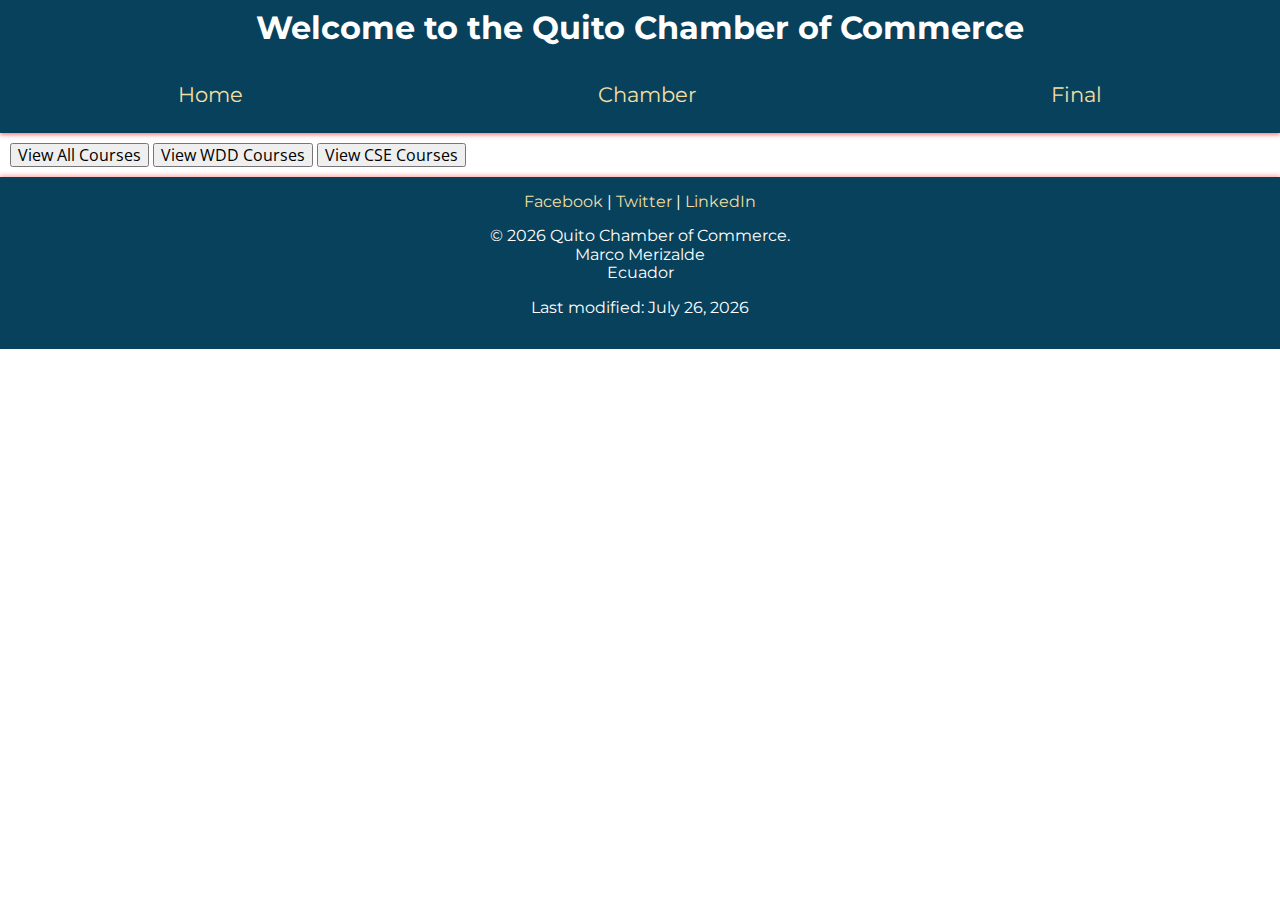
<file: index.html>
<!DOCTYPE html>
<html lang="en">
<head>
    <meta charset="UTF-8">
    <meta name="viewport" content="width=device-width, initial-scale=1.0">
    <title>Quito Chamber of Commerce</title>
    <meta name="description" content="A resource hub for businesses in Quito, providing information on local events, networking opportunities, and business directories.">
    <meta name="keywords" content="Quito, Chamber of Commerce, Business Directory, Local Events, Networking, Local Shopping">
    <meta name="author" content="Marco Merizalde">
    <link rel="stylesheet" href="styles/normalize.css">
    <link rel="stylesheet" href="styles/general.css">
    <link rel="stylesheet" href="styles/desktop.css" media="screen and (min-width: 768px)">
    <link rel="stylesheet" href="styles/tablet.css" media="screen and (min-width: 480px) and (max-width: 767px)">
    <link rel="stylesheet" href="styles/mobile.css" media="screen and (max-width: 479px)">
</head>
<body>
    <header>
        <div>
            <h1>Welcome to the Quito Chamber of Commerce</h1>
            <div class="hamburger-menu">
                <span>&#9776;</span>
            </div>
        </div>
        
        <nav>
            <ul>
                <li><a href="#">Home</a></li>
                <li><a href="chamber/directory.html">Chamber</a></li>
                <li><a href="#">Final</a></li>
                <!-- <li><a href="#events">Events</a></li>
                <li><a href="#directory">Business Directory</a></li>
                <li><a href="#networking">Networking</a></li> -->
            </ul>
        </nav>
    </header>

    <main>
        <div class="course-buttons">
            <button class="all-courses-button">View All Courses</button>
            <button class="wdd-courses-button">View WDD Courses</button>
            <button class="cse-courses-button">View CSE Courses</button>
        </div>

        <section id="all-courses">
            <div>
                <h2>All Courses</h2>
                <p>Total Courses: <span id="total-completed">${pTotal}</span></p>
            </div>
            <div class="cards"></div>
        </section>

        <section id="wdd-courses">
            <div>
                <h2>WDD Courses</h2>
                <p>Total Courses: <span id="wdd-completed">${wddTotal}</span></p>
            </div>
            <div class="cards"></div>
        </section>

        <section id="cse-courses">
            <div>
                <h2>CSE Courses</h2>
                <p>Total Courses: <span id="cse-completed">${cseTotal}</span></p>
            </div>
            <div class="cards"></div>
        </section>
    </main>

    <footer>
        <div class="social-media">
            <a href="https://www.facebook.com/marcomv85" target="_blank" rel="noopener">Facebook</a> |
            <a href="https://www.twitter.com/" target="_blank" rel="noopener">Twitter</a> |
            <a href="https://www.linkedin.com/in/marco-merizalde-verduga-83879b133/" target="_blank" rel="noopener">LinkedIn</a>
        </div>
        <div class="copy-right">
            <p>&copy; <span id="currentyear"></span> Quito Chamber of Commerce. <br> Marco Merizalde <br> Ecuador </p>
        </div>
        <p id="lastModified"></p>
    </footer>
    <script src="scripts/navigation.js"></script>
    <script src="scripts/course.js"></script>
    <script src="scripts/date.js"></script>

</body>
</html>
</file>
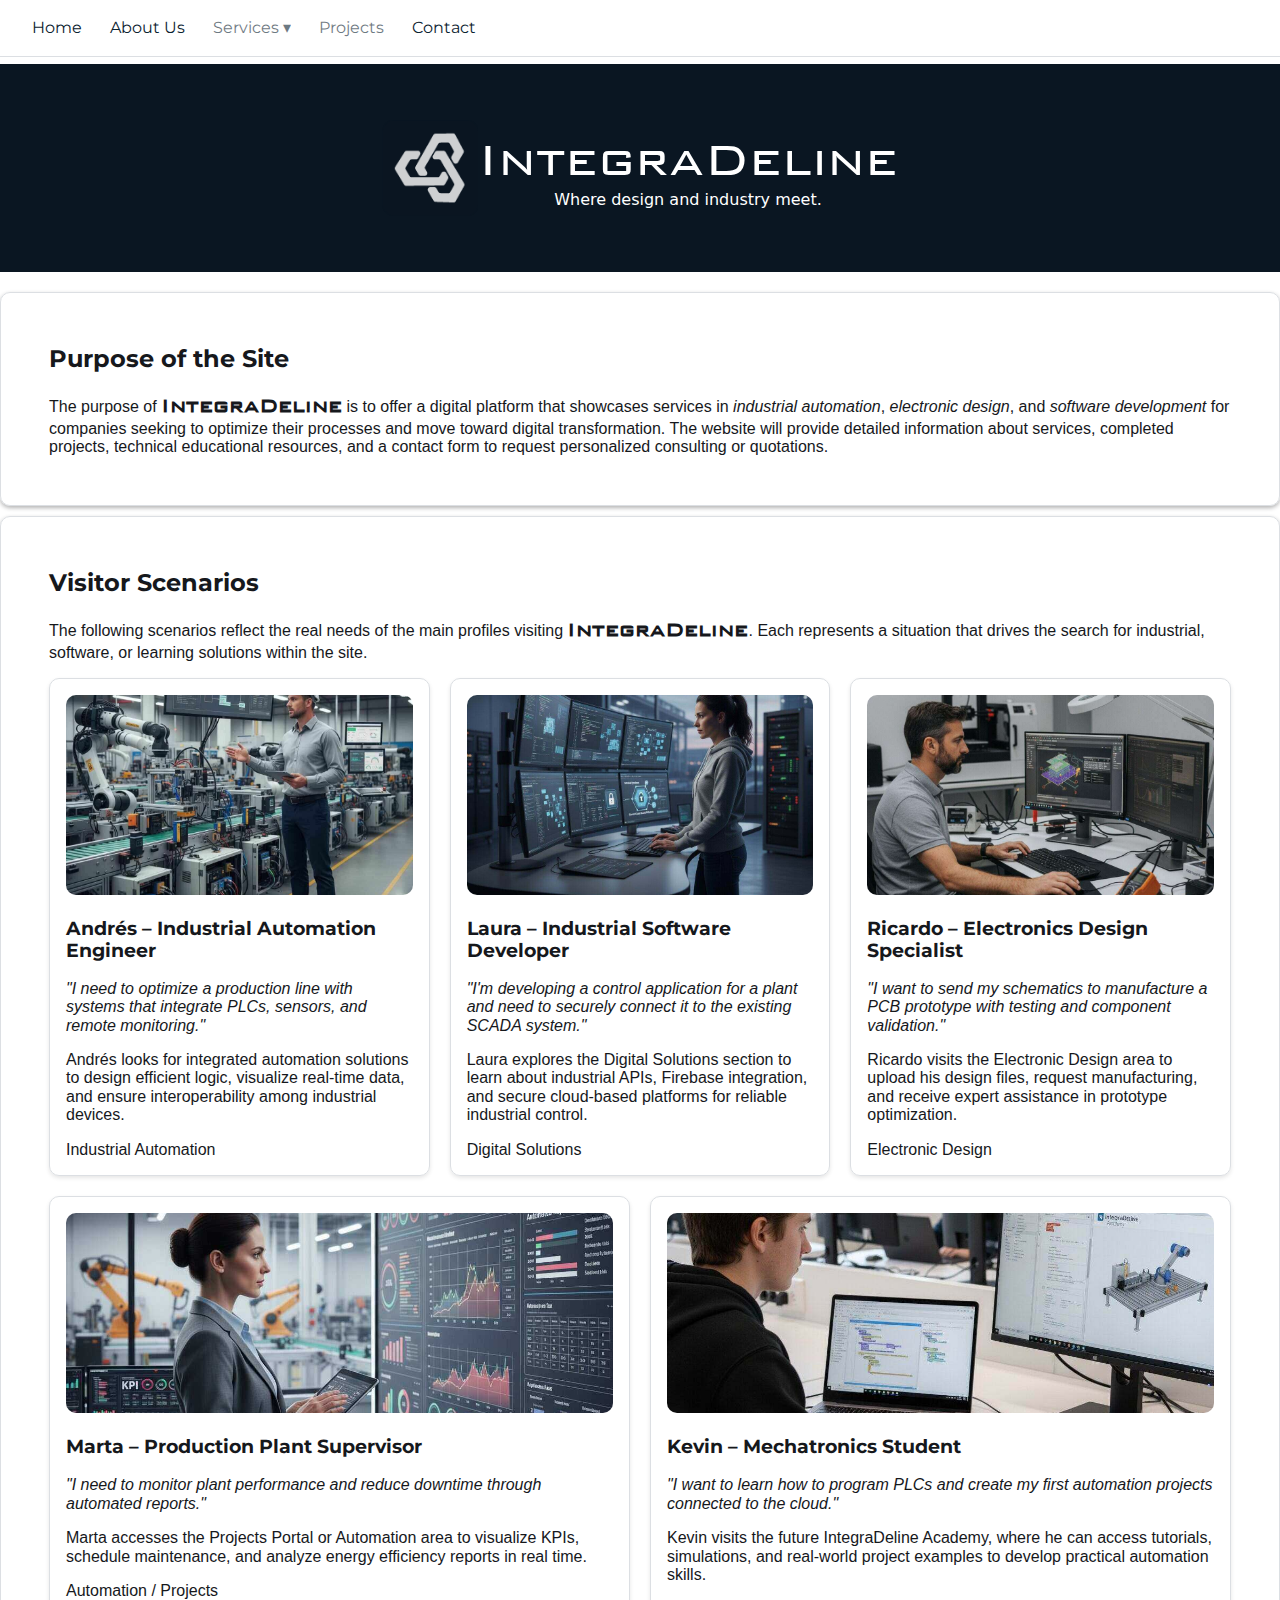
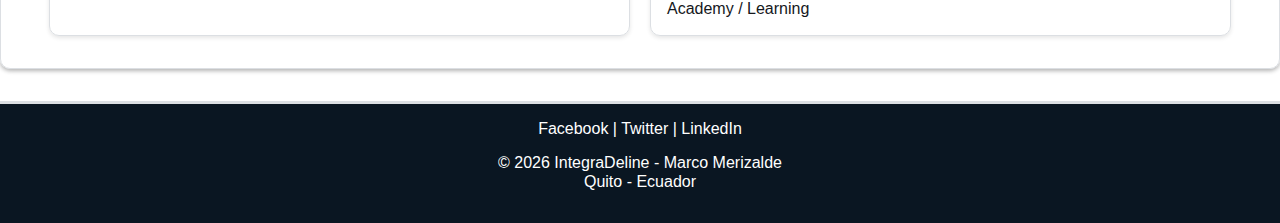
<file: final/index.html>
<!DOCTYPE html>
<html lang="en">
<head>
    <meta charset="UTF-8">
    <meta name="viewport" content="width=device-width, initial-scale=1.0">
    <title>IntegraDeline</title>
    <meta name="description" content="IntegraDeline is a company specializing in automation, electricity, electronic design, and programming for businesses. Discover our technological solutions and services to boost your company.">
    <meta name="keywords" content="Quito, IntegraDeline, Automation, Electricity, Electronic Design, Programming, Business Solutions">
    <meta name="author" content="Marco Merizalde">
    <!-- Google Fonts preconnect -->
    <link rel="preconnect" href="https://fonts.googleapis.com">
    <link rel="preconnect" href="https://fonts.gstatic.com" crossorigin>
    <!-- Google Fonts embed -->
    <link href="https://fonts.googleapis.com/css2?family=Montserrat:ital,wght@0,500;1,500&family=Open+Sans:ital,wght@0,300..800;1,300..800&family=Roboto+Mono:ital,wght@0,100..700;1,100..700&display=swap" rel="stylesheet">
    <!-- Stylesheets -->
    <link rel="stylesheet" href="styles/normalize.css">
    <link rel="stylesheet" href="styles/general.css">
    <link rel="stylesheet" href="styles/tablet.css" media="screen and (min-width: 481px) and (max-width: 768px)">
    <link rel="stylesheet" href="styles/mobile.css" media="screen and (max-width: 480px)">
    <!-- icon -->
    <link rel="icon" href="images/integradeline.ico" type="image/x-icon" sizes="32x32">
    <!-- meta tags for social media -->
    <meta property="og:title" content="IntegraDeline - Home">
    <meta property="og:description" content="IntegraDeline is a company specializing in automation, electricity, electronic design, and programming for businesses. Discover our technological solutions and services to boost your company.">
    <meta property="og:url" content="https://marcos64dbyu.github.io/wdd231/final/index.html">
    <meta property="og:locale" content="en_US">
    <meta property="og:image" content="https://raw.githubusercontent.com/marcos64dbyu/wdd231/refs/heads/main/final/images/integradeline.ico">
    <meta property="og:type" content="website">
    <meta property="og:site_name" content="IntegraDeline">
</head>
<body>
    <header>
        <nav class="navbar">
            <div class="container">
                <div class="hamburger-menu">
                    <input type="checkbox" id="menu-toggle">
                    <label for="menu-toggle" class="menu-icon">&#9776;</label>

                    <div class="navbar-collapsed">
                        <ul>
                            <li class="nav-item"><a href="index.html">Home</a></li>
                            <li class="nav-item"><a href="about.html">About Us</a></li>
                            <li class="nav-dropdown" id="services-dd">
                                <a class="nav-link" href="#">Services ▾</a>
                                <ul class="dropdown-menu" id="services-menu" hidden>
                                    <li><a class="dropdown-item" href="automation.html">Automation</a></li>
                                    <li><a class="dropdown-item" href="#">Electronic Design</a></li>
                                    <li><a class="dropdown-item" href="#">Digital Solutions</a></li>
                                </ul>
                            </li>
                            <li class="nav-item"><a class="nav-link text-dark" href="#">Projects</a></li>
                            <li class="nav-item"><a class="nav-link text-dark" href="contact.html">Contact</a></li>
                        </ul>
                    </div>
                </div>
            </div>
        </nav>
    </header>
    <main>
        <h1>IntegraDeline</h1>
        <div class="hero-image">
            <img src="images/banner_img.png" alt="hero image">
            <div class="hero-text">
                <h2>IntegraDeline</h2>
                <p>Where design and industry meet.</p>
            </div>
        </div>

        <section id="site-purpose">
            <h2>Purpose of the Site</h2>
            <p>
                The purpose of <strong class="highlight-title">IntegraDeline</strong> is to offer a digital platform that showcases services in 
                <em>industrial automation</em>, <em>electronic design</em>, and <em>software development</em> for companies seeking to optimize their processes 
                and move toward digital transformation. 
                The website will provide detailed information about services, completed projects, technical educational resources, 
                and a contact form to request personalized consulting or quotations.
            </p>
        </section>

        <section id="site-scenarios">
            <h2>Visitor Scenarios</h2>
            <p>
                The following scenarios reflect the real needs of the main profiles visiting 
                <strong class="highlight-title">IntegraDeline</strong>.
                Each represents a situation that drives the search for industrial, software, or learning solutions within the site.
            </p>

            <!-- Container where cards will be injected -->
            <div id="scenario-cards" class="scenario-grid"></div>
        </section>
    </main>
    <footer>
        <div class="social-media">
            <a href="https://www.facebook.com/marcomv85" target="_blank" rel="noopener">Facebook</a> |
            <a href="https://www.twitter.com/" target="_blank" rel="noopener">Twitter</a> |
            <a href="https://www.linkedin.com/in/marco-merizalde-verduga-83879b133/" target="_blank" rel="noopener">LinkedIn</a>
        </div>
        <div class="copy-right">
            <p>&copy; <span id="currentyear"></span> IntegraDeline -  Marco Merizalde <br> Quito - Ecuador </p>
        </div>
    </footer>
    <script src="scripts/data-scenarios.js"></script>
    <script src="scripts/date.js"></script>
</body>
</html>
</file>
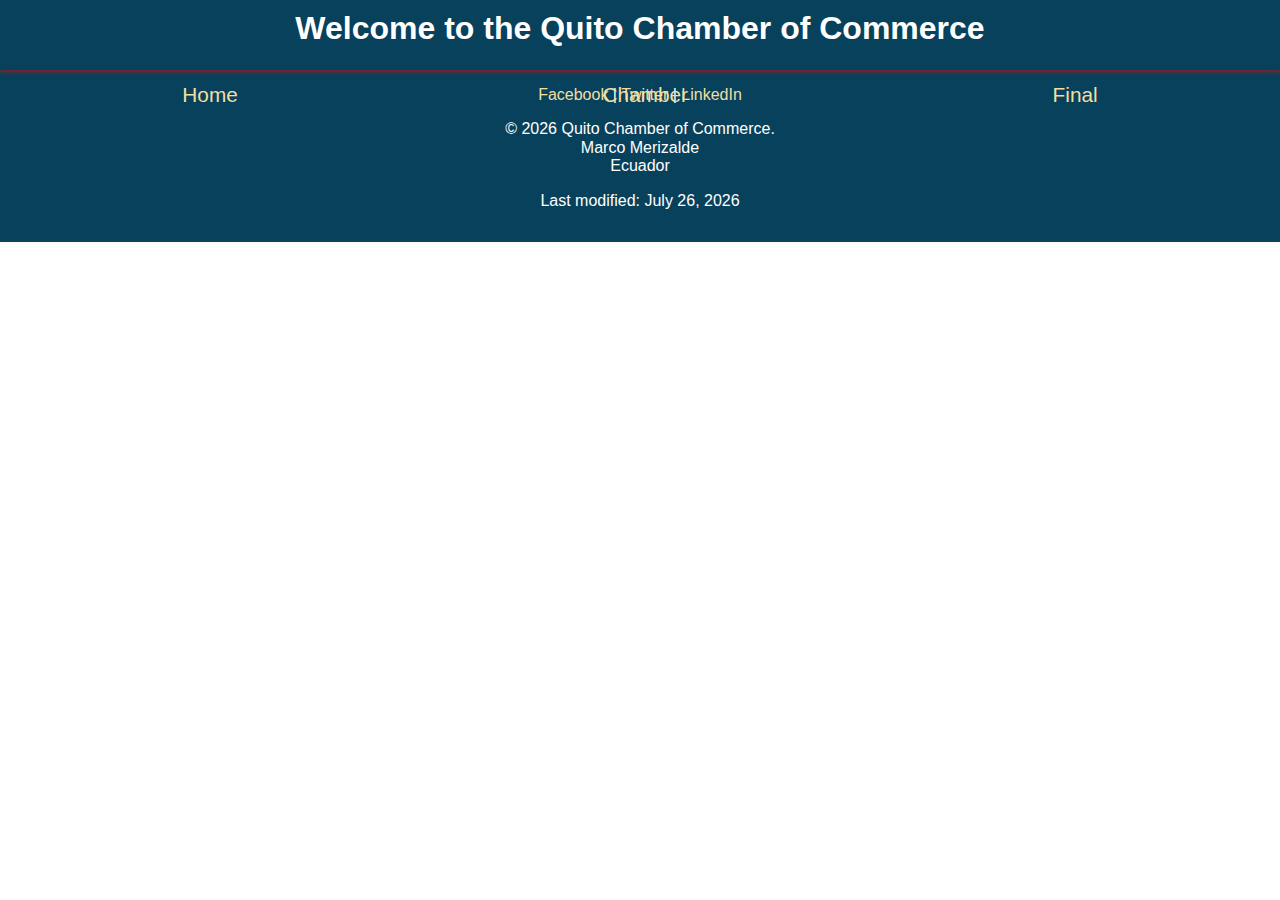
<file: chamber/directory.html>
<!DOCTYPE html>
<html lang="en">
<head>
    <meta charset="UTF-8">
    <meta name="viewport" content="width=device-width, initial-scale=1.0">
    <title>Directory</title>
    <meta name="description" content="A directory page for the chamber section.">
    <meta class="author" content="Marco Merizalde">
    <link rel="icon" href="images/favicon.png" type="image/png" sizes="32x32">
    <!-- stylesheets -->
    <link rel="stylesheet" href="styles/normalize.css">
    <link rel="stylesheet" href="styles/general.css">
    <link rel="stylesheet" href="styles/desktop.css" media="screen and (min-width: 768px)">
    <link rel="stylesheet" href="styles/tablet.css" media="screen and (min-width: 480px) and (max-width: 767px)">
    <link rel="stylesheet" href="styles/mobile.css" media="screen and (max-width: 479px)">
    <!-- meta tags for social media -->
    <meta property="og:title" content="Chamber Directory Quito">
    <meta property="og:description" content="Explore the Chamber Directory of Quito, Ecuador, featuring local businesses, services, and community events.">
    <meta property="og:url" content="https://marcos64dbyu.github.io/wdd231/chamber/directory.html">
    <meta property="og:locale" content="en_US">
    <meta property="og:image" content="https://github.com/marcos64dbyu/wdd231/blob/main/chamber/images/favicon.png">
    <meta property="og:type" content="website">
    <meta property="og:site_name" content="Chamber Quito Directory">
</head>
<body>
    <header>
        <div>
            <h1>Welcome to the Quito Chamber of Commerce</h1>
            <div class="hamburger-menu">
                <span>&#9776;</span>
            </div>
        </div>
        
        <nav>
            <ul>
                <li><a href="#">Home</a></li>
                <li><a href="chamber/directory.html">Chamber</a></li>
                <li><a href="#">Final</a></li>
            </ul>
        </nav>
    </header>
    <main>
        <section>
            
        </section>
    </main>
    <footer>
        <div class="social-media">
            <a href="https://www.facebook.com/marcomv85" target="_blank" rel="noopener">Facebook</a> |
            <a href="https://www.twitter.com/" target="_blank" rel="noopener">Twitter</a> |
            <a href="https://www.linkedin.com/in/marco-merizalde-verduga-83879b133/" target="_blank" rel="noopener">LinkedIn</a>
        </div>
        <div class="copy-right">
            <p>&copy; <span id="currentyear"></span> Quito Chamber of Commerce. <br> Marco Merizalde <br> Ecuador </p>
        </div>
        <p id="lastModified"></p>
    </footer>
    <script src="scripts/navigation.js"></script>
    <script src="scripts/course.js"></script>
    <script src="scripts/date.js"></script>
</body>
</html>
</file>
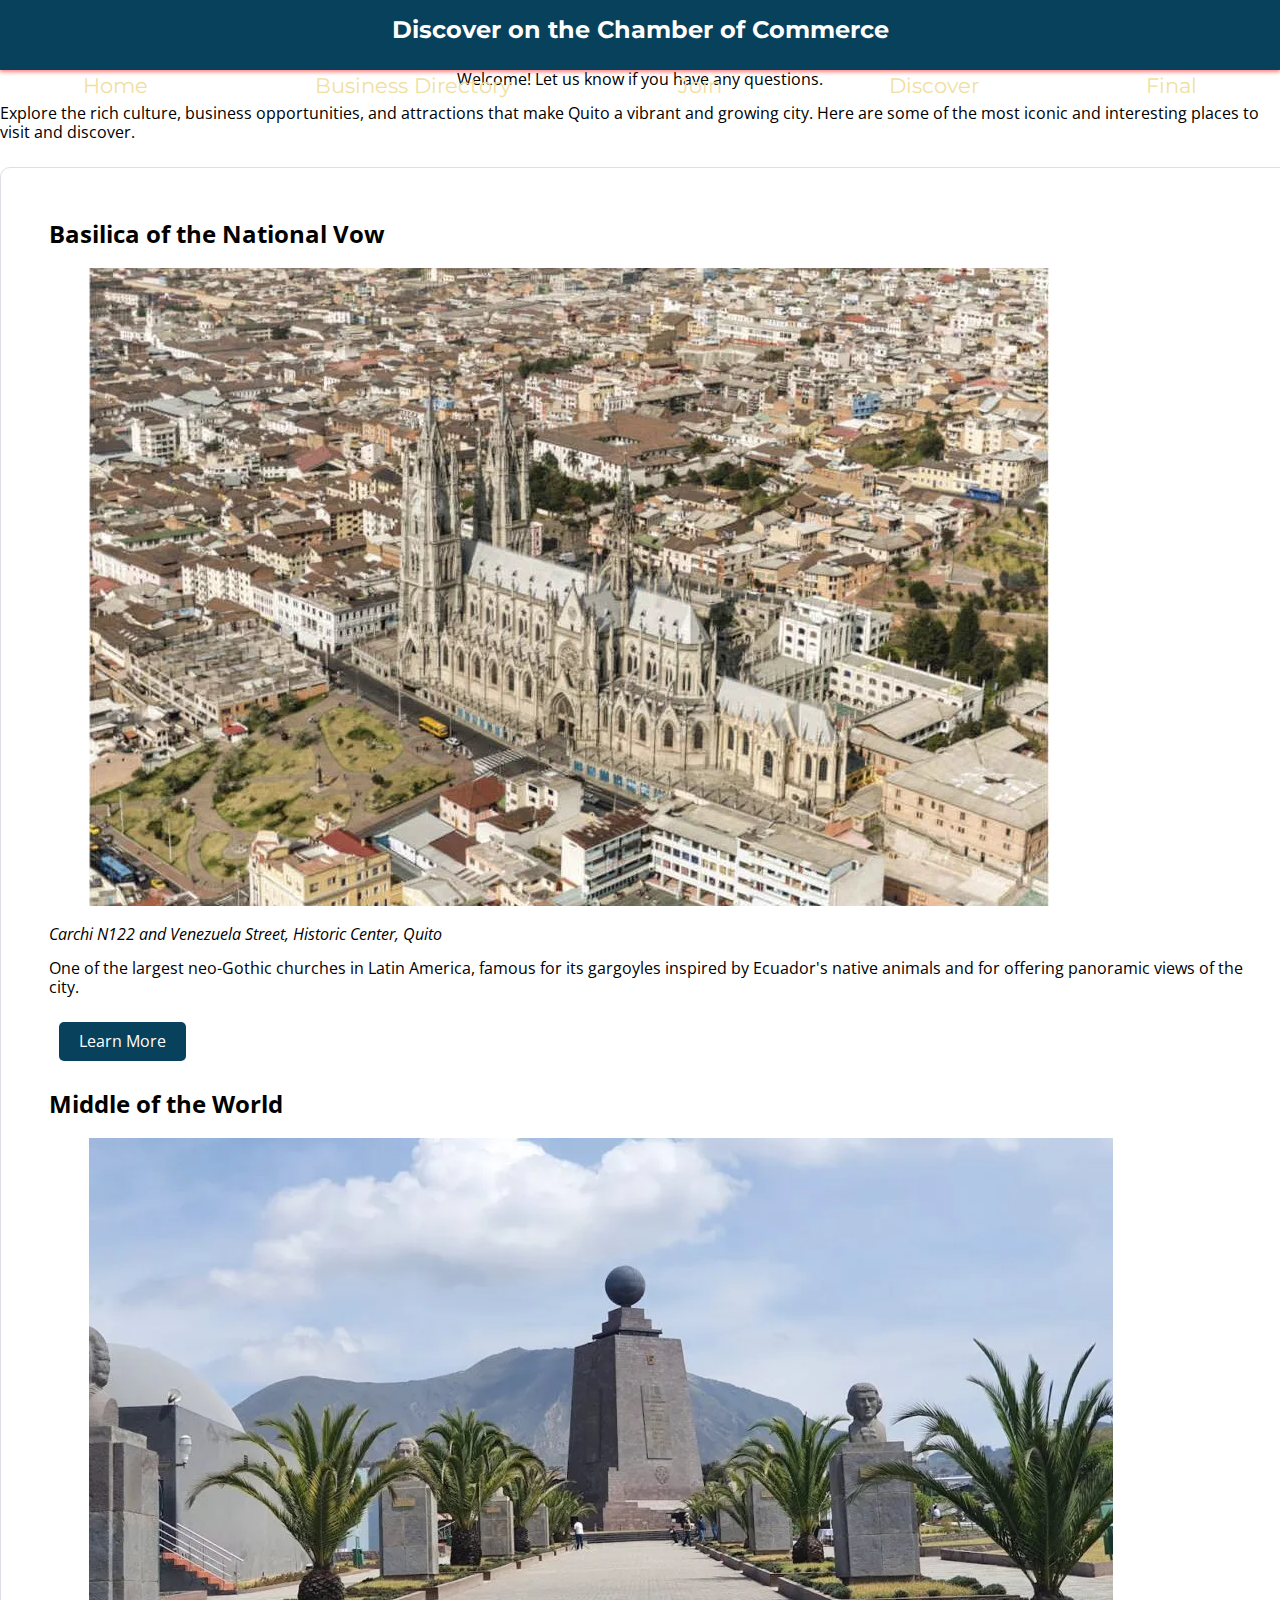
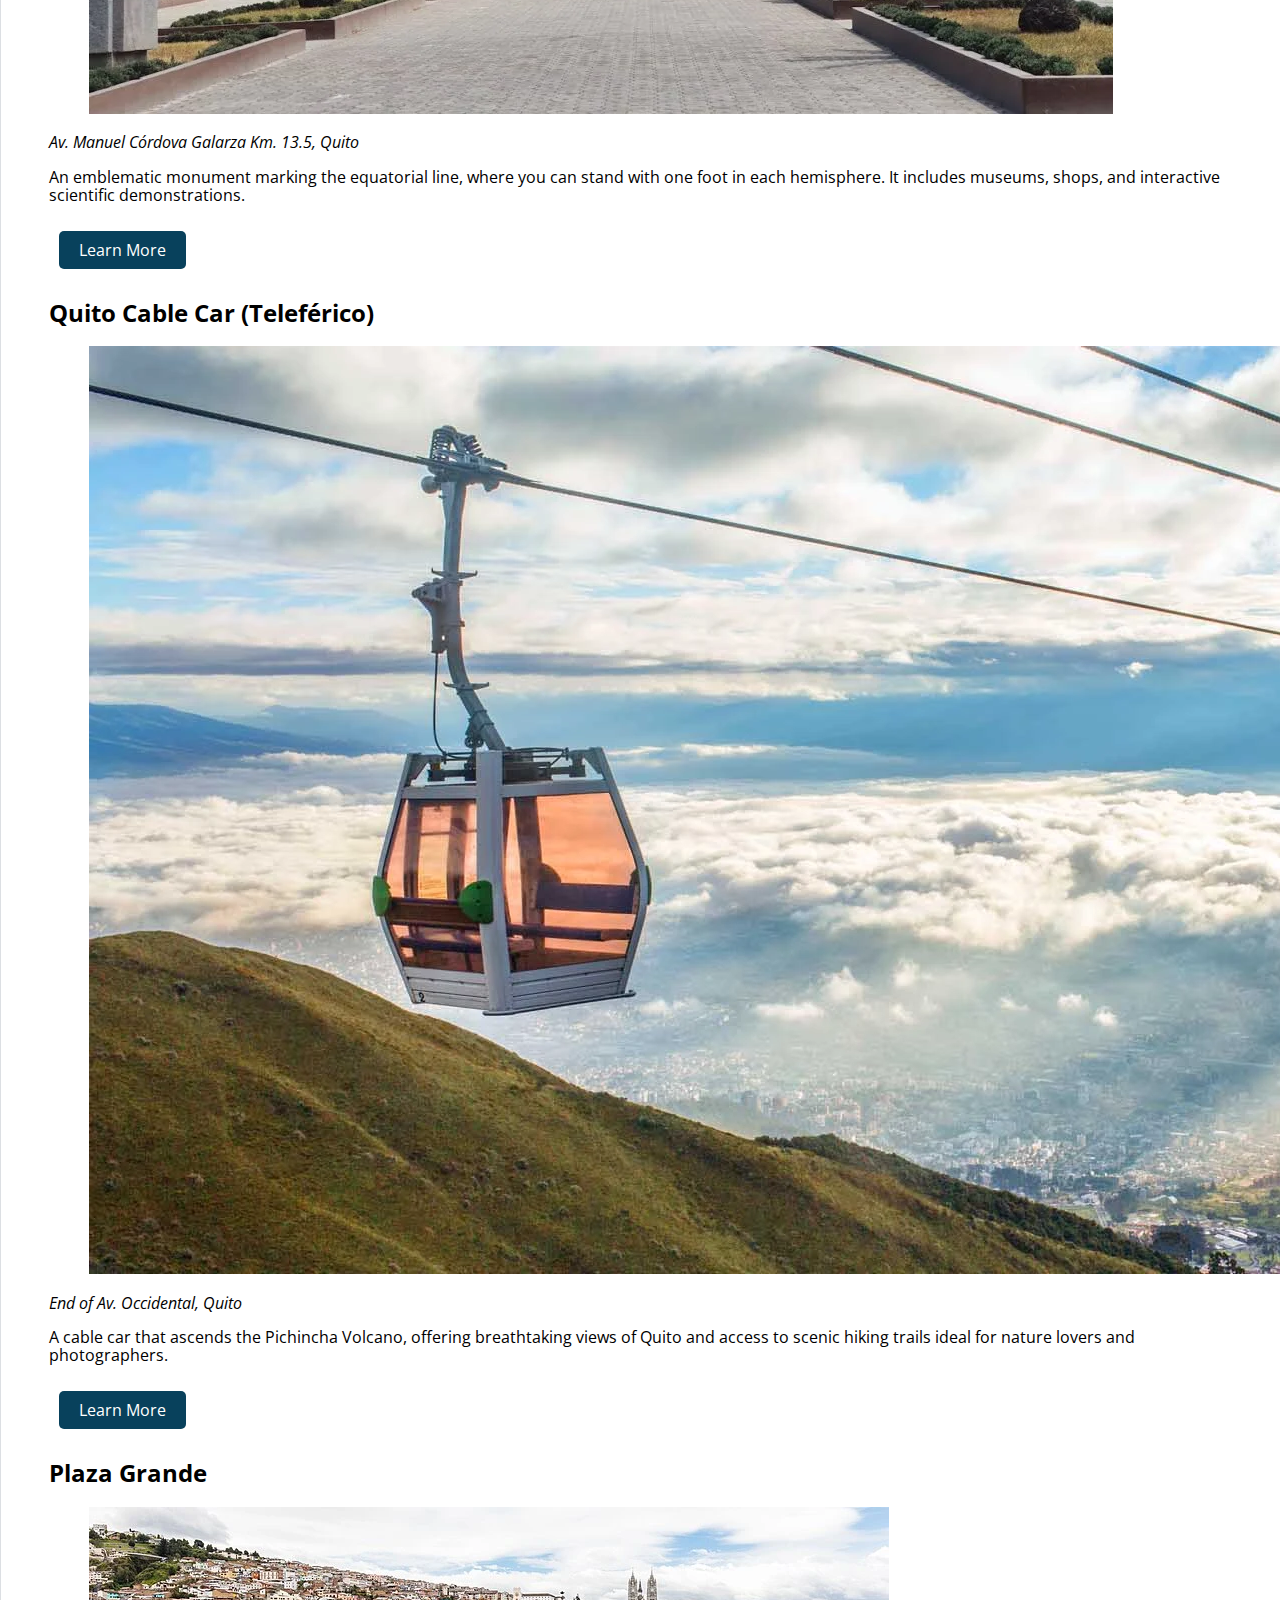
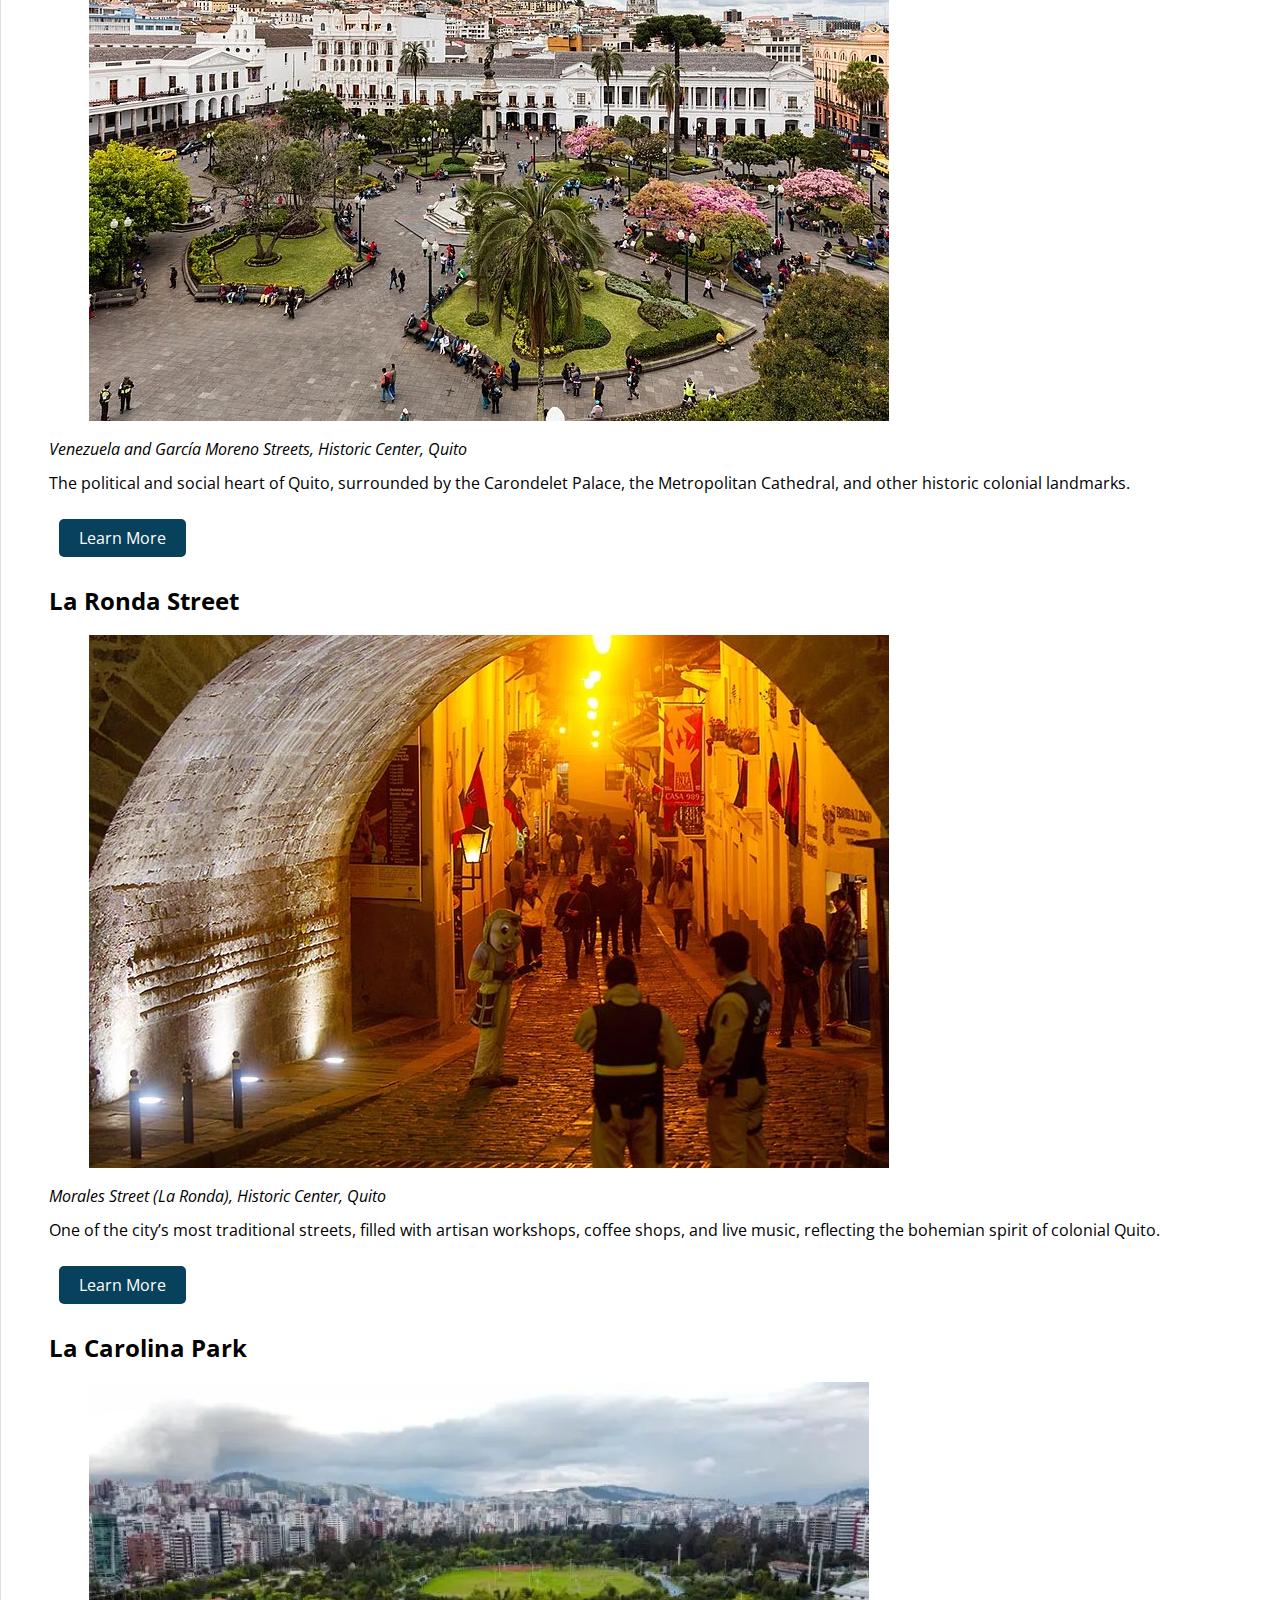
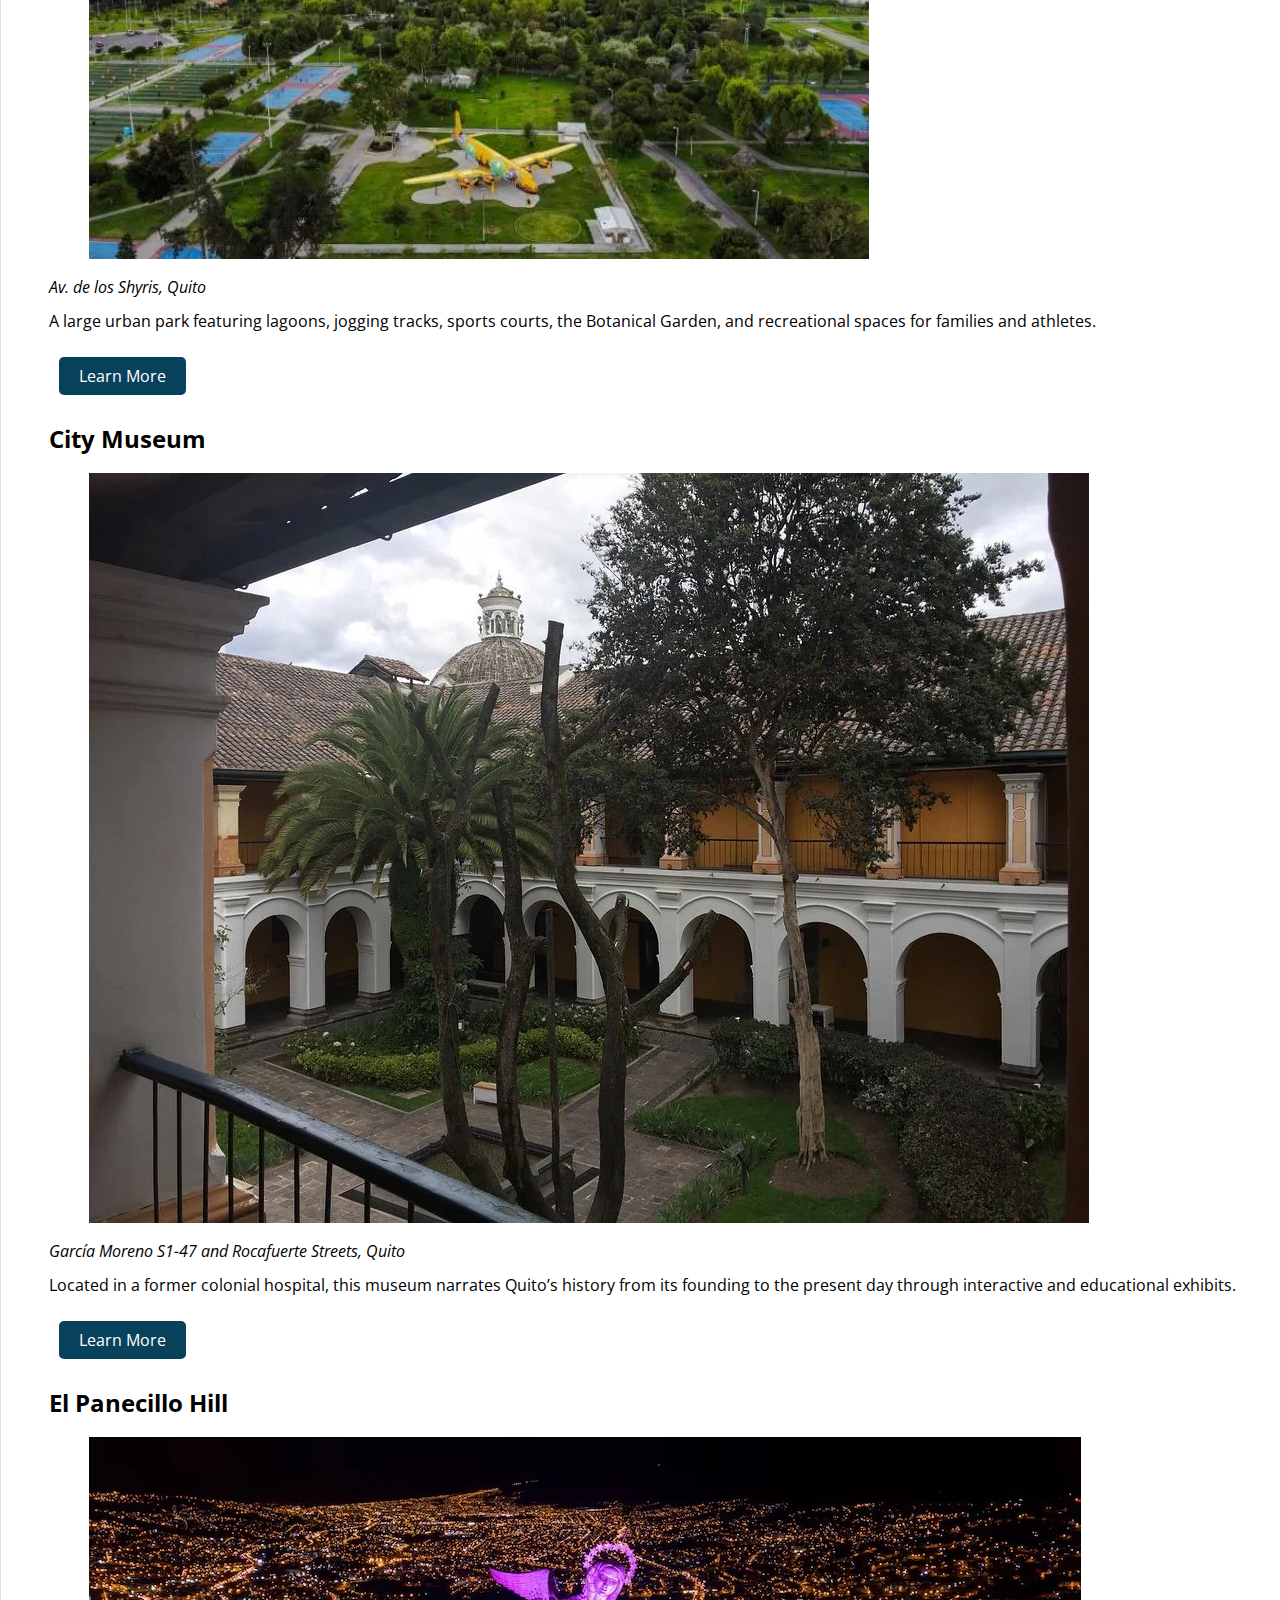
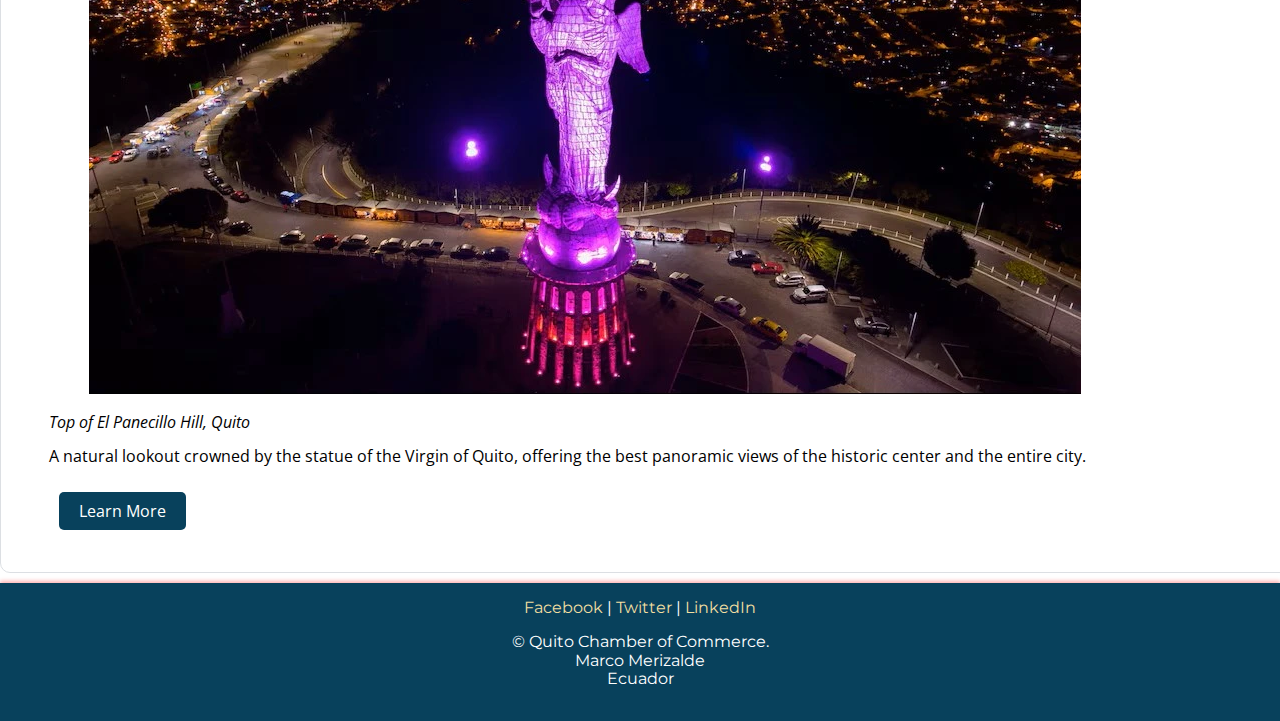
<file: chamber/discover.html>
<!DOCTYPE html>
<html lang="en">
<head>
    <meta charset="UTF-8">
    <meta name="viewport" content="width=device-width, initial-scale=1.0">
    <title>Discover on the Chamber of Commerce</title>
    <meta name="description" content="A resource hub for businesses in Quito, providing information on local events, networking opportunities, and business directories.">
    <meta name="keywords" content="Quito, Chamber of Commerce, Business Directory, Local Events, Networking, Local Shopping">
    <meta name="author" content="Marco Merizalde">
    <!-- Google Fonts preconnect -->
    <link rel="preconnect" href="https://fonts.googleapis.com">
    <link rel="preconnect" href="https://fonts.gstatic.com" crossorigin>
    <!-- Google Fonts embed -->
    <link href="https://fonts.googleapis.com/css2?family=DM+Sans:opsz@9..40&family=Montserrat:ital,wght@0,400;1,400&family=Open+Sans:ital,wght@0,400;1,400&display=swap" rel="stylesheet">
    <!-- Stylesheets -->
    <link rel="stylesheet" href="styles/normalize.css">
    <link rel="stylesheet" href="styles/general.css">
    <link rel="stylesheet" href="styles/discover.css">
    <link rel="stylesheet" href="styles/desktop.css" media="screen and (min-width: 770px)">
    <link rel="stylesheet" href="styles/tablet.css" media="screen and (min-width: 480px) and (max-width: 769px)">
    <link rel="stylesheet" href="styles/mobile.css" media="screen and (max-width: 479px)">
    <!-- icon -->
    <link rel="icon" href="images/comercio_ecuador.ico" type="image/x-icon" sizes="32x32">
    <!-- meta tags for social media -->
    <meta property="og:title" content="Chamber Directory Quito">
    <meta property="og:description" content="Explore the Chamber Directory of Quito, Ecuador, featuring local businesses, services, and community events.">
    <meta property="og:url" content="https://marcos64dbyu.github.io/wdd231/chamber/directory.html">
    <meta property="og:locale" content="en_US">
    <meta property="og:image" content="https://raw.githubusercontent.com/marcos64dbyu/wdd231/refs/heads/main/chamber/images/favicon.png">
    <meta property="og:type" content="website">
    <meta property="og:site_name" content="Chamber Quito Directory">
</head>
<body>
    <header>
        <div class="hamburger-menu">
            <span>&#9776;</span>
        </div>
        
        <div class="nav-container">
            <nav>
                <ul>
                    <li><a href="index.html">Home</a></li>
                    <li><a href="directory.html">Business Directory</a></li>
                    <li><a href="join.html">Join</a></li>
                    <li><a href="discover.html">Discover</a></li>
                    <li><a href="#">Final</a></li>
                </ul>
            </nav>
        </div>
    </header>

    <main>
        <div class="visit-info">
            <div id="visit-message" class="visit-message"></div>
        </div>

        <h1>Discover on the Chamber of Commerce</h1>
        <p class="intro">
            Explore the rich culture, business opportunities, and attractions that make Quito a vibrant and growing city. 
            Here are some of the most iconic and interesting places to visit and discover.
        </p>

        <section class="discover-grid">
            <!-- cards json -->
        </section>
    </main>

    <footer>
        <div class="social-media">
            <a href="https://www.facebook.com/marcomv85" target="_blank" rel="noopener">Facebook</a> |
            <a href="https://www.twitter.com/" target="_blank" rel="noopener">Twitter</a> |
            <a href="https://www.linkedin.com/in/marco-merizalde-verduga-83879b133/" target="_blank" rel="noopener">LinkedIn</a>
        </div>
        <div class="copy-right">
            <p>&copy; <span id="currentyear"></span> Quito Chamber of Commerce. <br> Marco Merizalde <br> Ecuador </p>
        </div>
        <p id="lastModified"></p>
    </footer>
    <script src="scripts/navigation.js"></script>
    <script src="scripts/discover.js" defer></script>
</body>
</html>
</file>
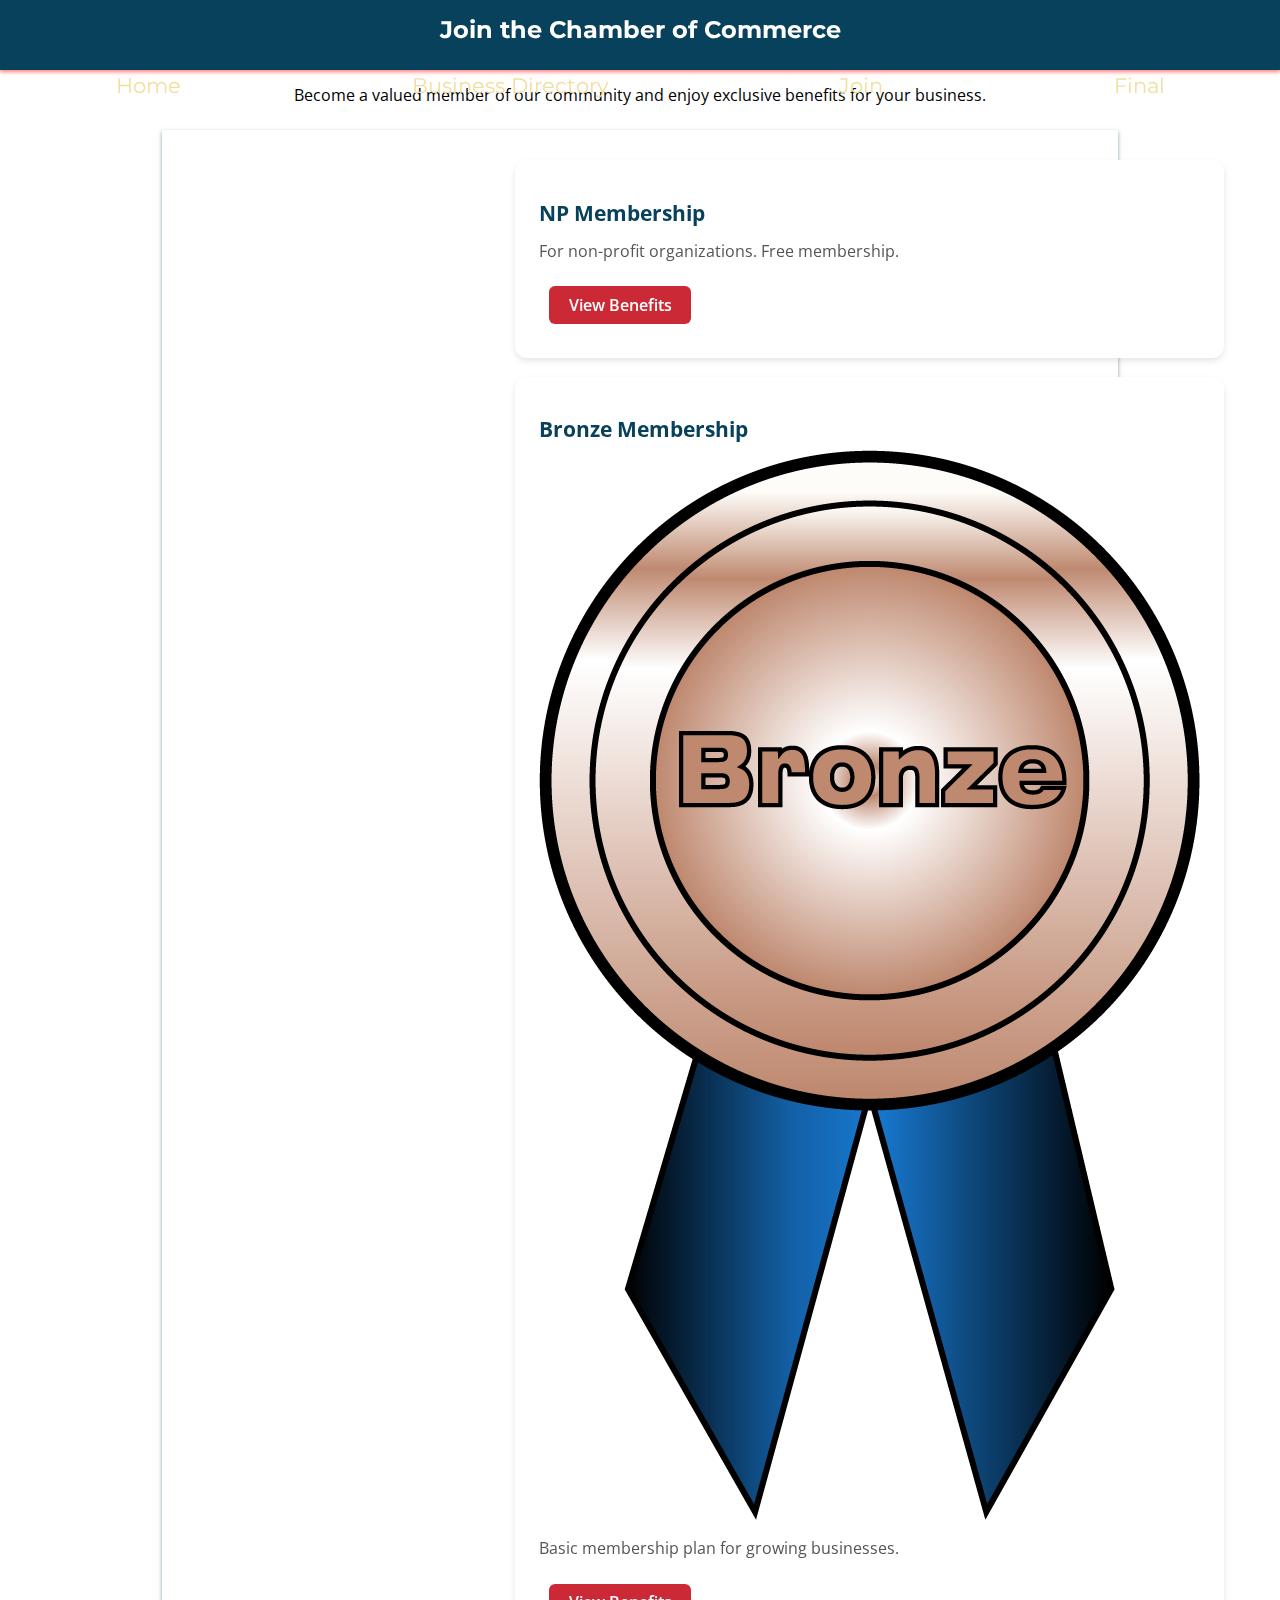
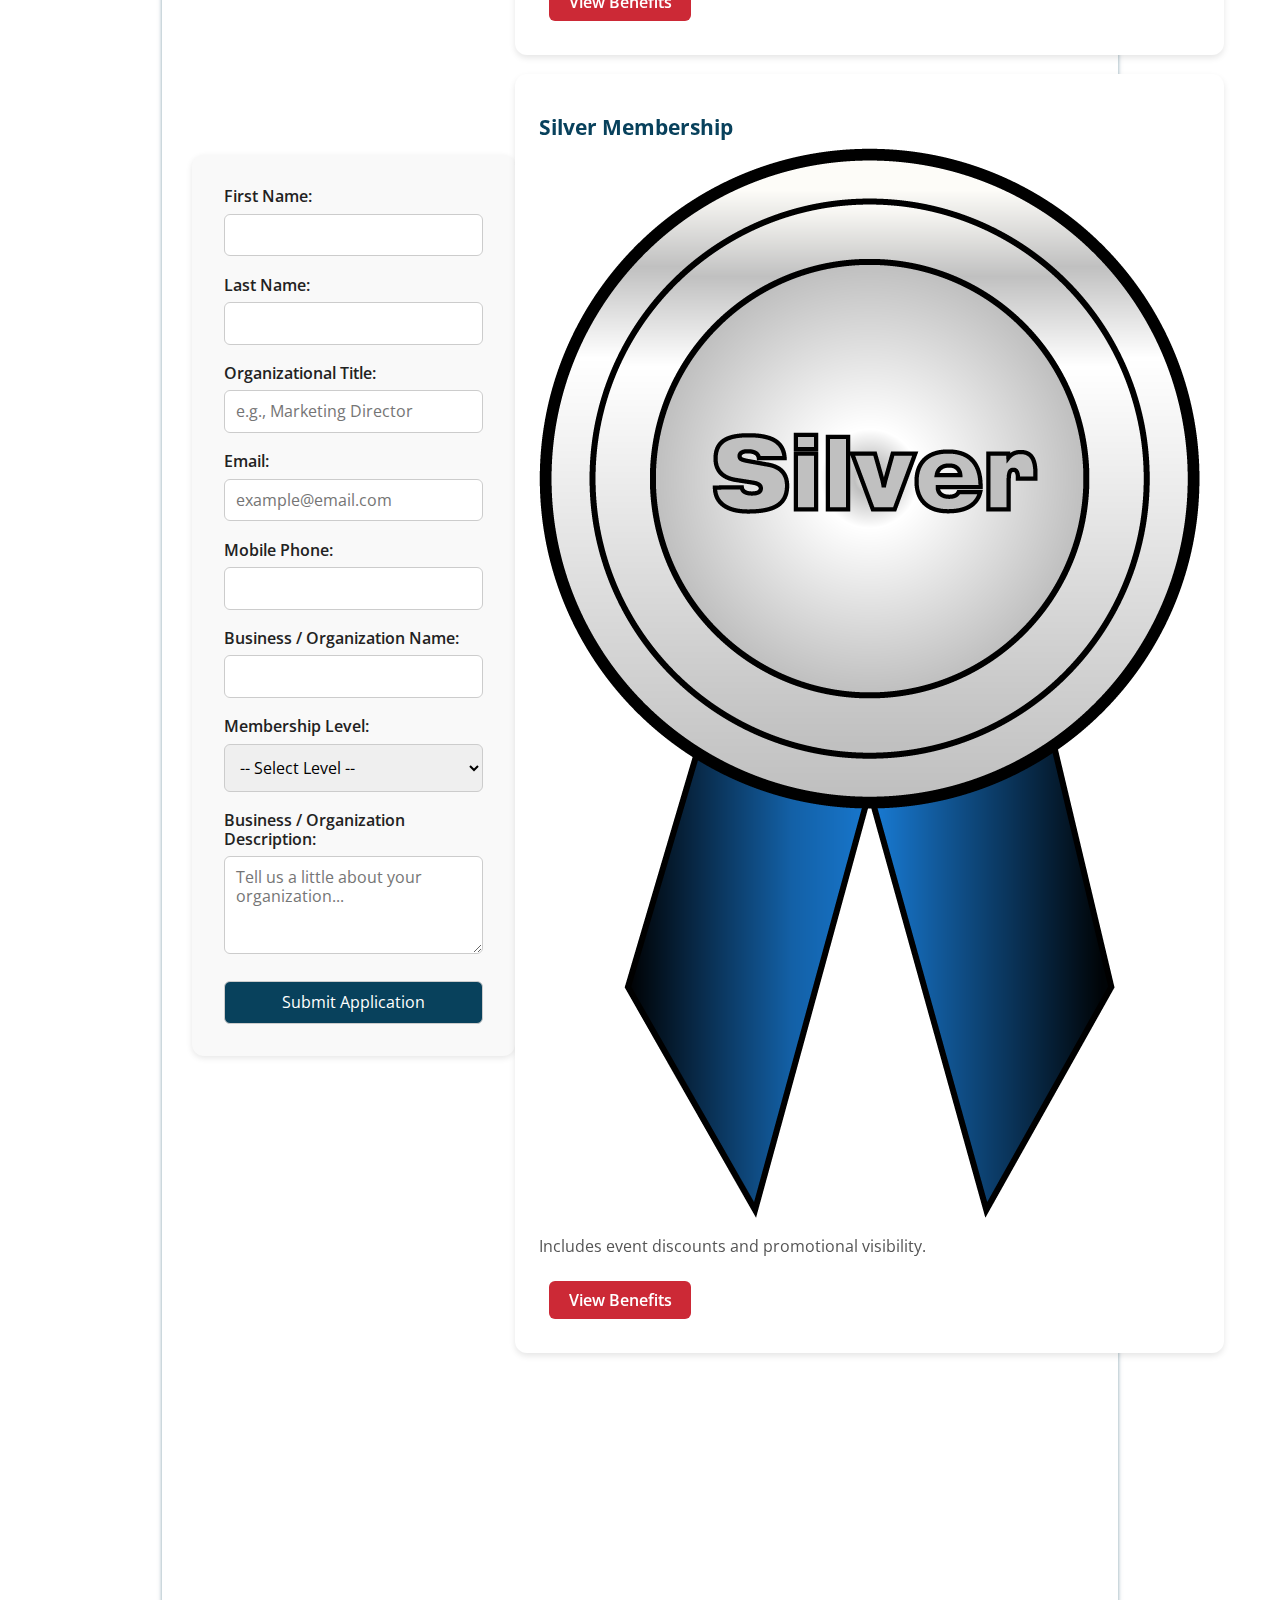
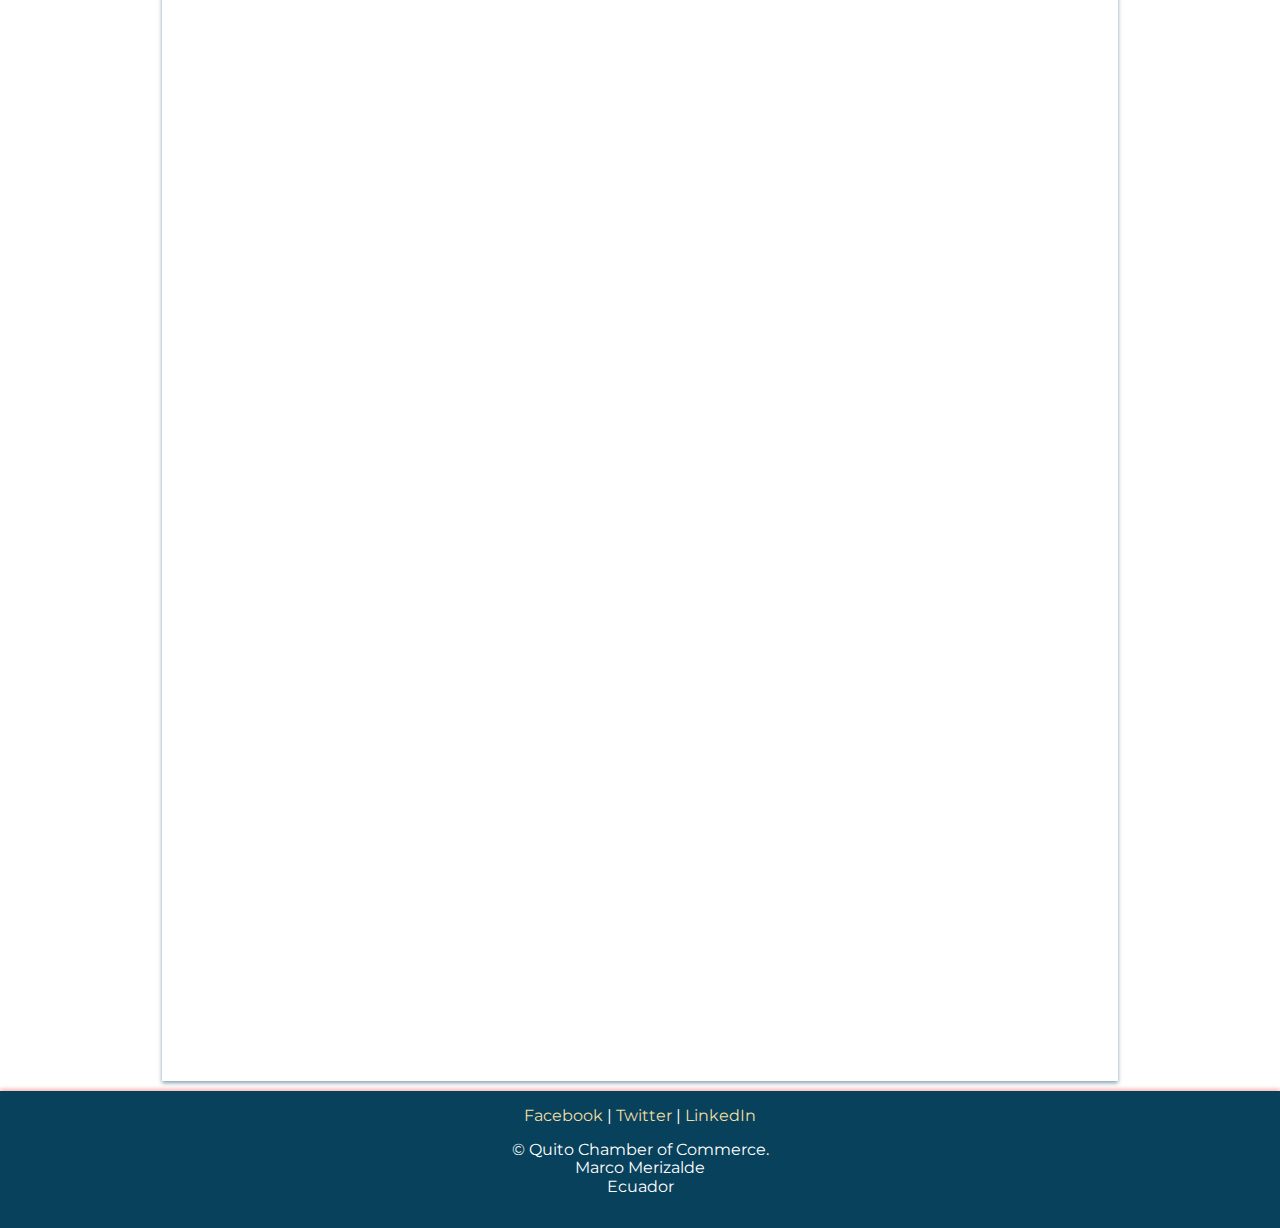
<file: chamber/join.html>
<!DOCTYPE html>
<html lang="en">
<head>
    <meta charset="UTF-8">
    <meta name="viewport" content="width=device-width, initial-scale=1.0">
    <title>Chamber of Commerce Directory Page</title>
    <meta name="description" content="A resource hub for businesses in Quito, providing information on local events, networking opportunities, and business directories.">
    <meta name="keywords" content="Quito, Chamber of Commerce, Business Directory, Local Events, Networking, Local Shopping">
    <meta name="author" content="Marco Merizalde">
    <!-- Google Fonts preconnect -->
    <link rel="preconnect" href="https://fonts.googleapis.com">
    <link rel="preconnect" href="https://fonts.gstatic.com" crossorigin>
    <!-- Google Fonts embed -->
    <link href="https://fonts.googleapis.com/css2?family=DM+Sans:opsz@9..40&family=Montserrat:ital,wght@0,400;1,400&family=Open+Sans:ital,wght@0,400;1,400&display=swap" rel="stylesheet">
    <!-- Stylesheets -->
    <link rel="stylesheet" href="styles/normalize.css">
    <link rel="stylesheet" href="styles/general.css">
    <link rel="stylesheet" href="styles/desktop.css" media="screen and (min-width: 768px)">
    <link rel="stylesheet" href="styles/tablet.css" media="screen and (min-width: 480px) and (max-width: 767px)">
    <link rel="stylesheet" href="styles/join.css">
    <link rel="stylesheet" href="styles/mobile.css" media="screen and (max-width: 479px)">
    <!-- icon -->
    <link rel="icon" href="images/comercio_ecuador.ico" type="image/x-icon" sizes="32x32">
    <!-- meta tags for social media -->
    <meta property="og:title" content="Chamber Directory Quito">
    <meta property="og:description" content="Explore the Chamber Directory of Quito, Ecuador, featuring local businesses, services, and community events.">
    <meta property="og:url" content="https://marcos64dbyu.github.io/wdd231/chamber/directory.html">
    <meta property="og:locale" content="en_US">
    <meta property="og:image" content="https://raw.githubusercontent.com/marcos64dbyu/wdd231/refs/heads/main/chamber/images/favicon.png">
    <meta property="og:type" content="website">
    <meta property="og:site_name" content="Chamber Quito Directory">
</head>
<body>
    <header>
        <div class="hamburger-menu">
            <span>&#9776;</span>
        </div>
        
        <div class="nav-container">
            <nav>
                <ul>
                    <li><a href="index.html">Home</a></li>
                    <li><a href="directory.html">Business Directory</a></li>
                    <li><a href="join.html">Join</a></li>
                    <li><a href="#">Final</a></li>
                </ul>
            </nav>
        </div>
    </header>

    <main>
        <h1>Join the Chamber of Commerce</h1>
        <p>Become a valued member of our community and enjoy exclusive benefits for your business.</p>

        <section class="body-section">
            <!-- Membership Application Form -->
            <form id="membershipForm" method="get" action="thankyou.html" class="join-form">
                <label>
                First Name:
                <input type="text" name="firstName" title="Enter your first name" autocomplete="given-name" required>
                </label>

                <label>
                Last Name:
                <input type="text" name="lastName" title="Enter your last name" autocomplete="family-name" required>
                </label>

                <label>
                Organizational Title:
                <input type="text" name="orgTitle" title="Your position or title" autocomplete="organization-title"
                        pattern="[A-Za-z\\s\\-]{7,}" placeholder="e.g., Marketing Director">
                </label>

                <label>
                Email:
                <input type="email" name="email" title="Enter a valid email address" autocomplete="email"
                        placeholder="example@email.com" required>
                </label>

                <label>
                Mobile Phone:
                <input type="tel" name="phone" title="Enter mobile phone number" autocomplete="tel" required>
                </label>

                <label>
                Business / Organization Name:
                <input type="text" name="organization" title="Enter business or organization name"
                        autocomplete="organization" required>
                </label>

                <label>
                Membership Level:
                <select name="membershipLevel" title="Select your membership level" required>
                    <option value="">-- Select Level --</option>
                    <option value="np">NP Membership (Non-Profit)</option>
                    <option value="bronze">Bronze Membership</option>
                    <option value="silver">Silver Membership</option>
                    <option value="gold">Gold Membership</option>
                </select>
                </label>

                <label>
                Business / Organization Description:
                <textarea name="description" title="Describe your organization" rows="4"
                            placeholder="Tell us a little about your organization..."></textarea>
                </label>

                <input type="hidden" id="timestamp" name="timestamp">

                <input type="submit" value="Submit Application" class="submit-btn">
            </form>

            <!-- Membership Level Cards -->
            <section class="membership-cards">
                <div class="card np">
                <h2>NP Membership</h2>
                <p>For non-profit organizations. Free membership.</p>
                <button class="info-button" data-modal="npModal">View Benefits</button>
                </div>

                <div class="card bronze">
                <h2>Bronze Membership</h2>
                <img src="images/bronze.png" alt="bronze icon" class="membership-icon">
                <p>Basic membership plan for growing businesses.</p>
                <button class="info-button" data-modal="bronzeModal">View Benefits</button>
                </div>

                <div class="card silver">
                <h2>Silver Membership</h2>
                <img src="images/silver.png" alt="silver icon" class="membership-icon">
                <p>Includes event discounts and promotional visibility.</p>
                <button class="info-button" data-modal="silverModal">View Benefits</button>
                </div>

                <div class="card gold">
                <h2>Gold Membership</h2>
                <img src="images/gold.png" alt="gold icon" class="membership-icon">
                <p>Exclusive access to chamber leadership and advertising perks.</p>
                <button class="info-button" data-modal="goldModal">View Benefits</button>
                </div>
            </section>

            <!-- Membership Benefit Modals -->
            <dialog id="npModal" class="modal">
                <h3>NP Membership Benefits</h3>
                <ul>
                <li>Free for registered non-profit organizations</li>
                <li>Access to community events</li>
                <li>Networking opportunities</li>
                </ul>
                <button class="close-button">Close</button>
            </dialog>

            <dialog id="bronzeModal" class="modal">
                <h3>Bronze Membership Benefits</h3>
                <ul>
                <li>Basic advertising on chamber site</li>
                <li>Event participation at discounted rates</li>
                <li>Access to member-only resources</li>
                </ul>
                <button class="close-button">Close</button>
            </dialog>

            <dialog id="silverModal" class="modal">
                <h3>Silver Membership Benefits</h3>
                <ul>
                <li>Increased promotion and visibility</li>
                <li>Free training sessions</li>
                <li>Spotlight on the home page</li>
                </ul>
                <button class="close-button">Close</button>
            </dialog>

            <dialog id="goldModal" class="modal">
                <h3>Gold Membership Benefits</h3>
                <ul>
                <li>Premium advertising positions</li>
                <li>Access to leadership meetings</li>
                <li>Priority event invitations and sponsorships</li>
                </ul>
                <button class="close-button">Close</button>
            </dialog>
        </section>
    </main>

    <footer>
        <div class="social-media">
            <a href="https://www.facebook.com/marcomv85" target="_blank" rel="noopener">Facebook</a> |
            <a href="https://www.twitter.com/" target="_blank" rel="noopener">Twitter</a> |
            <a href="https://www.linkedin.com/in/marco-merizalde-verduga-83879b133/" target="_blank" rel="noopener">LinkedIn</a>
        </div>
        <div class="copy-right">
            <p>&copy; <span id="currentyear"></span> Quito Chamber of Commerce. <br> Marco Merizalde <br> Ecuador </p>
        </div>
        <p id="lastModified"></p>
    </footer>
    <script src="scripts/navigation.js"></script>
    <script src="scripts/join.js"></script>

</body>
</html>
</file>
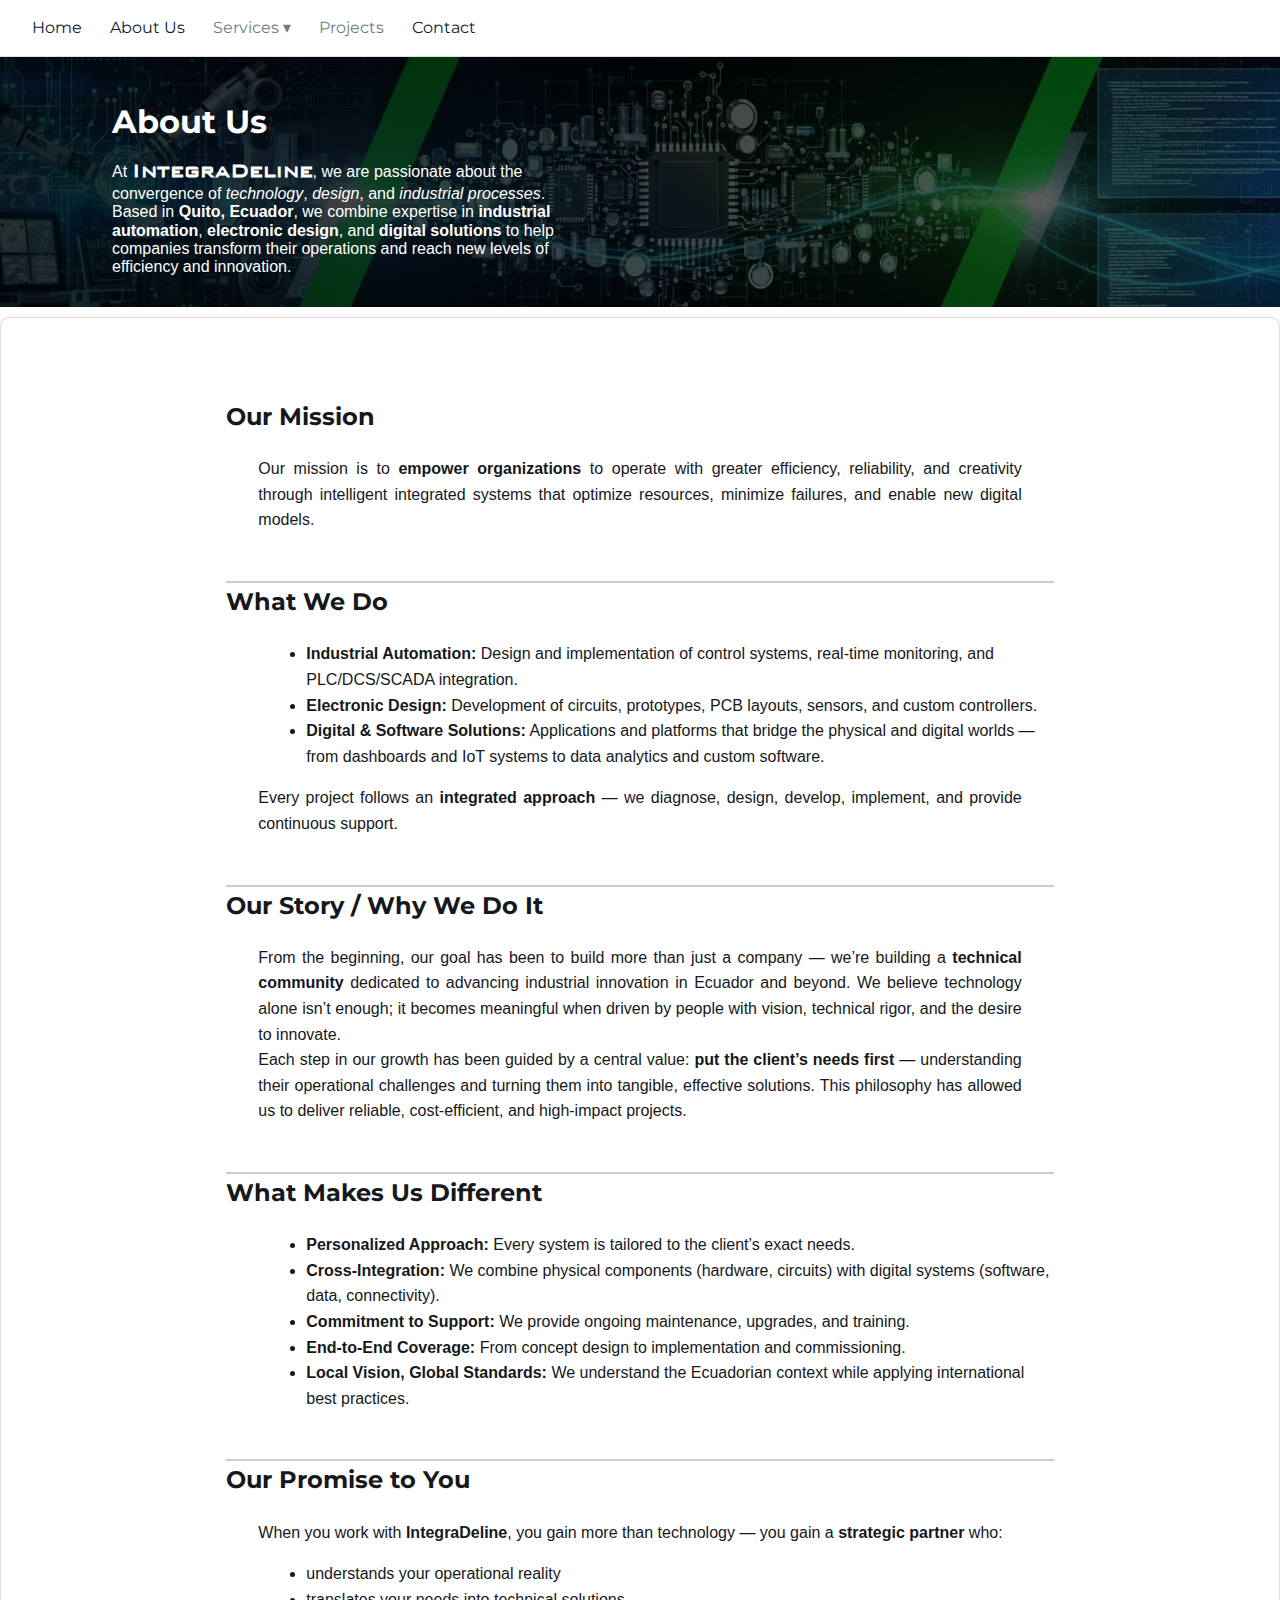
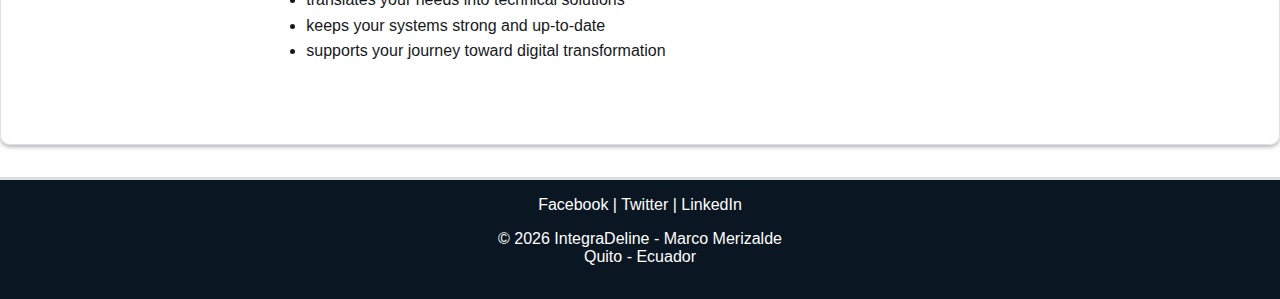
<file: final/about.html>
<!DOCTYPE html>
<html lang="en">
<head>
    <meta charset="UTF-8">
    <meta name="viewport" content="width=device-width, initial-scale=1.0">
    <title>About Us</title>
    <meta name="description" content="IntegraDeline is a company specializing in automation, electricity, electronic design, and programming for businesses. Discover our technological solutions and services to boost your company.">
    <meta name="keywords" content="Quito, IntegraDeline, Automation, Electricity, Electronic Design, Programming, Business Solutions">
    <meta name="author" content="Marco Merizalde">
    <!-- Google Fonts preconnect -->
    <link rel="preconnect" href="https://fonts.googleapis.com">
    <link rel="preconnect" href="https://fonts.gstatic.com" crossorigin>
    <!-- Google Fonts embed -->
    <link href="https://fonts.googleapis.com/css2?family=Montserrat:ital,wght@0,500;1,500&family=Open+Sans:ital,wght@0,300..800;1,300..800&family=Roboto+Mono:ital,wght@0,100..700;1,100..700&display=swap" rel="stylesheet">
    <!-- Stylesheets -->
    <link rel="stylesheet" href="styles/normalize.css">
    <link rel="stylesheet" href="styles/general.css">
    <link rel="stylesheet" href="styles/about.css">
    <link rel="stylesheet" href="styles/tablet.css" media="screen and (min-width: 481px) and (max-width: 768px)">
    <link rel="stylesheet" href="styles/mobile.css" media="screen and (max-width: 480px)">
    <!-- icon -->
    <link rel="icon" href="images/integradeline.ico" type="image/x-icon" sizes="32x32">
    <!-- meta tags for social media -->
    <meta property="og:title" content="IntegraDeline - About Us">
    <meta property="og:description" content="IntegraDeline is a company specializing in automation, electricity, electronic design, and programming for businesses. Discover our technological solutions and services to boost your company.">
    <meta property="og:url" content="https://marcos64dbyu.github.io/wdd231/final/index.html">
    <meta property="og:locale" content="en_US">
    <meta property="og:image" content="https://raw.githubusercontent.com/marcos64dbyu/wdd231/refs/heads/main/final/images/integradeline.ico">
    <meta property="og:type" content="website">
    <meta property="og:site_name" content="IntegraDeline">
</head>
<body>
    <header>
        <nav class="navbar">
            <div class="container">
                <div class="hamburger-menu">
                    <input type="checkbox" id="menu-toggle">
                    <label for="menu-toggle" class="menu-icon">&#9776;</label>

                    <div class="navbar-collapsed">
                        <ul>
                            <li class="nav-item"><a href="index.html">Home</a></li>
                            <li class="nav-item"><a href="about.html">About Us</a></li>
                            <li class="nav-dropdown" id="services-dd">
                                <a class="nav-link" href="#">Services ▾</a>
                                <ul class="dropdown-menu" id="services-menu" hidden>
                                    <li><a class="dropdown-item" href="automation.html">Automation</a></li>
                                    <li><a class="dropdown-item" href="#">Electronic Design</a></li>
                                    <li><a class="dropdown-item" href="#">Digital Solutions</a></li>
                                </ul>
                            </li>
                            <li class="nav-item"><a class="nav-link text-dark" href="#">Projects</a></li>
                            <li class="nav-item"><a class="nav-link text-dark" href="contact.html">Contact</a></li>
                        </ul>
                    </div>
                </div>
            </div>
        </nav>
    </header>
    <main>
        <div class="banner-about">
            <h1>About Us</h1>
            <p>
                At <strong class="highlight-title">IntegraDeline</strong>, we are passionate about the convergence of 
                <em>technology</em>, <em>design</em>, and <em>industrial processes</em>. 
                Based in <strong>Quito, Ecuador</strong>, we combine expertise in 
                <strong>industrial automation</strong>, <strong>electronic design</strong>, 
                and <strong>digital solutions</strong> to help companies transform their operations 
                and reach new levels of efficiency and innovation.
            </p>
        </div>
        
        <section>
            <div class="content-about">
                <h2 class="our-mission">Our Mission</h2>
                <p>
                    Our mission is to <strong>empower organizations</strong> to operate with greater efficiency, 
                    reliability, and creativity through intelligent integrated systems that optimize resources, 
                    minimize failures, and enable new digital models.
                </p>

                <h2>What We Do</h2>
                <ul>
                    <li><strong>Industrial Automation:</strong> Design and implementation of control systems, 
                    real-time monitoring, and PLC/DCS/SCADA integration.</li>
                    <li><strong>Electronic Design:</strong> Development of circuits, prototypes, PCB layouts, 
                    sensors, and custom controllers.</li>
                    <li><strong>Digital & Software Solutions:</strong> Applications and platforms that bridge 
                    the physical and digital worlds — from dashboards and IoT systems to data analytics 
                    and custom software.</li>
                </ul>
                <p>
                    Every project follows an <strong>integrated approach</strong> — we diagnose, design, develop, 
                    implement, and provide continuous support.
                </p>

                <h2>Our Story / Why We Do It</h2>
                <p>
                    From the beginning, our goal has been to build more than just a company — we’re building a 
                    <strong>technical community</strong> dedicated to advancing industrial innovation in Ecuador 
                    and beyond. We believe technology alone isn’t enough; it becomes meaningful when driven by 
                    people with vision, technical rigor, and the desire to innovate.
                </p>
                <p>
                    Each step in our growth has been guided by a central value: 
                    <strong>put the client’s needs first</strong> — understanding their operational challenges 
                    and turning them into tangible, effective solutions. This philosophy has allowed us to deliver 
                    reliable, cost-efficient, and high-impact projects.
                </p>

                <h2>What Makes Us Different</h2>
                <ul>
                    <li><strong>Personalized Approach:</strong> Every system is tailored to the client’s exact needs.</li>
                    <li><strong>Cross-Integration:</strong> We combine physical components (hardware, circuits) with digital systems (software, data, connectivity).</li>
                    <li><strong>Commitment to Support:</strong> We provide ongoing maintenance, upgrades, and training.</li>
                    <li><strong>End-to-End Coverage:</strong> From concept design to implementation and commissioning.</li>
                    <li><strong>Local Vision, Global Standards:</strong> We understand the Ecuadorian context while applying international best practices.</li>
                </ul>

                <h2>Our Promise to You</h2>
                <p>
                    When you work with <strong>IntegraDeline</strong>, you gain more than technology — you gain a 
                    <strong>strategic partner</strong> who:
                </p>
                <ul>
                    <li>understands your operational reality</li>
                    <li>translates your needs into technical solutions</li>
                    <li>keeps your systems strong and up-to-date</li>
                    <li>supports your journey toward digital transformation</li>
                </ul>
            </div>
        </section>

    </main>
    <footer>
        <div class="social-media">
            <a href="https://www.facebook.com/marcomv85" target="_blank" rel="noopener">Facebook</a> |
            <a href="https://www.twitter.com/" target="_blank" rel="noopener">Twitter</a> |
            <a href="https://www.linkedin.com/in/marco-merizalde-verduga-83879b133/" target="_blank" rel="noopener">LinkedIn</a>
        </div>
        <div class="copy-right">
            <p>&copy; <span id="currentyear"></span> IntegraDeline -  Marco Merizalde <br> Quito - Ecuador </p>
        </div>
    </footer>
    <script src="scripts/date.js"></script>
</body>
</html>
</file>
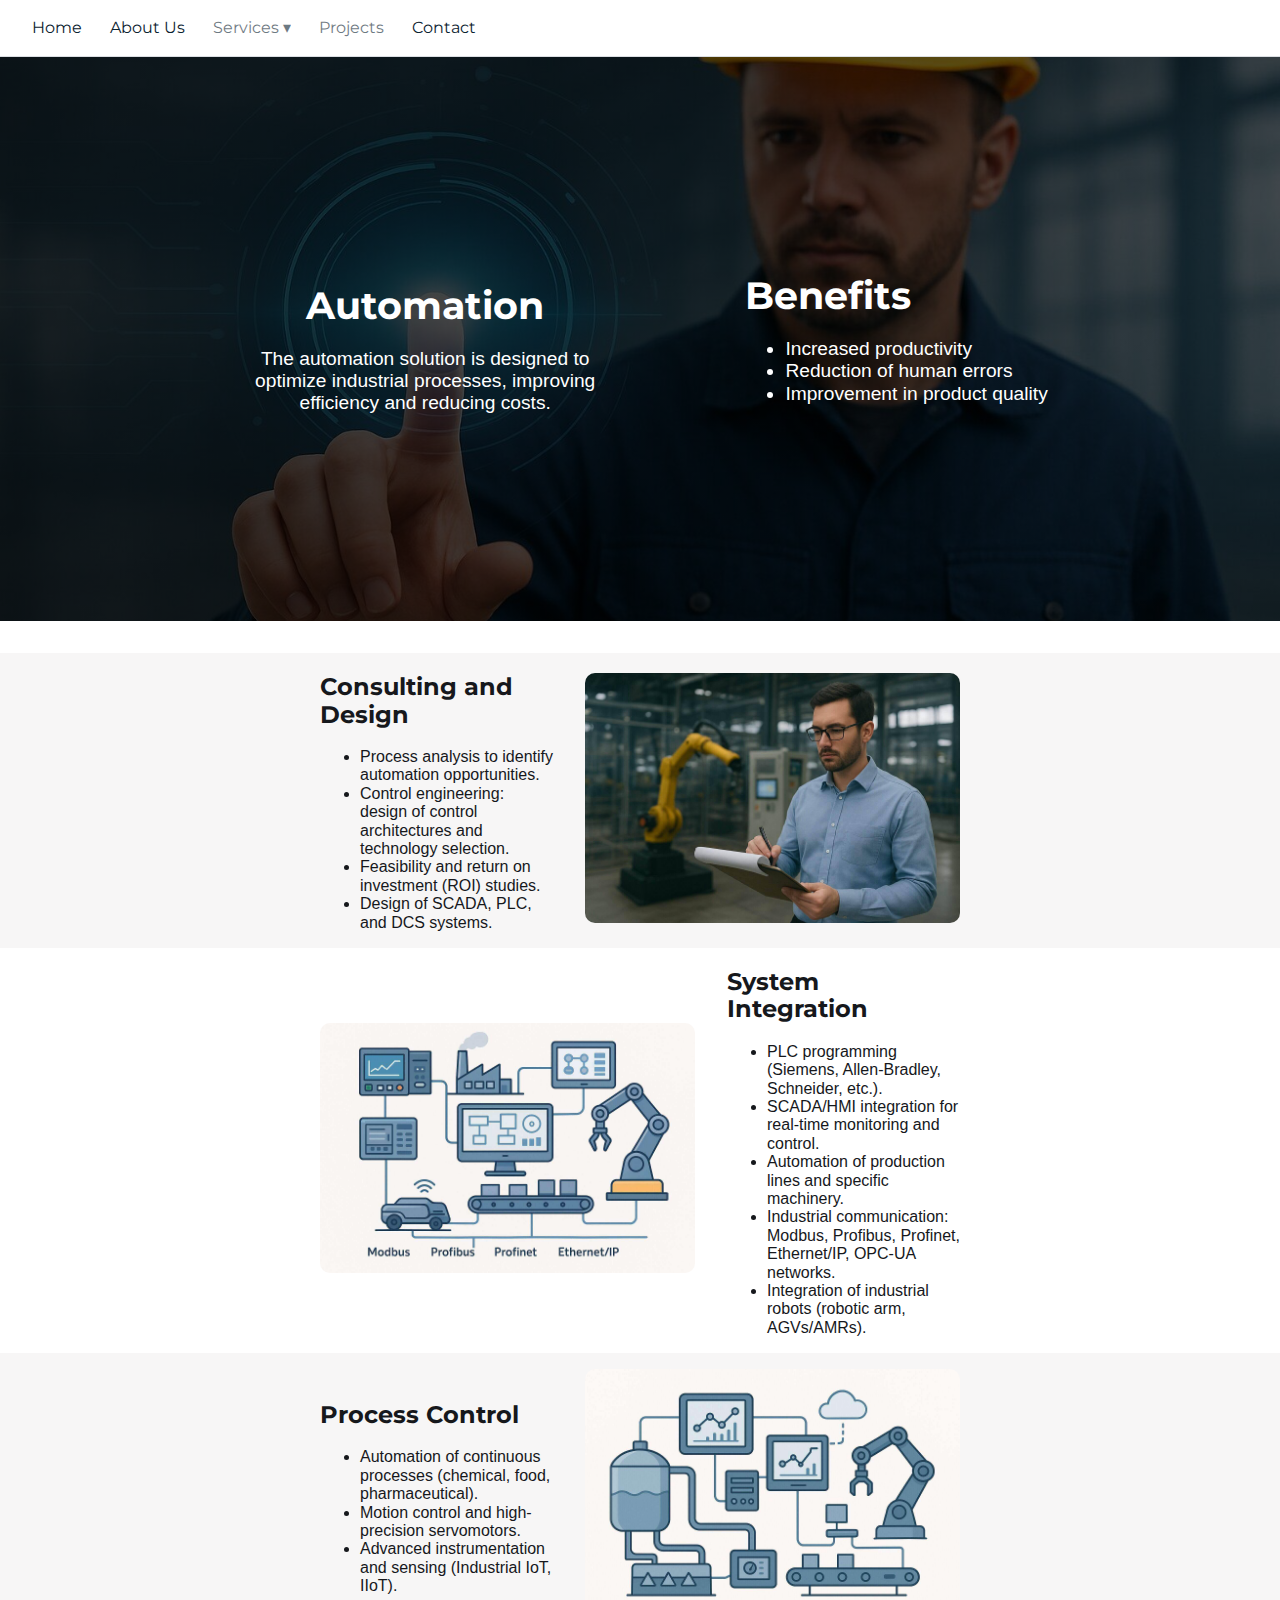
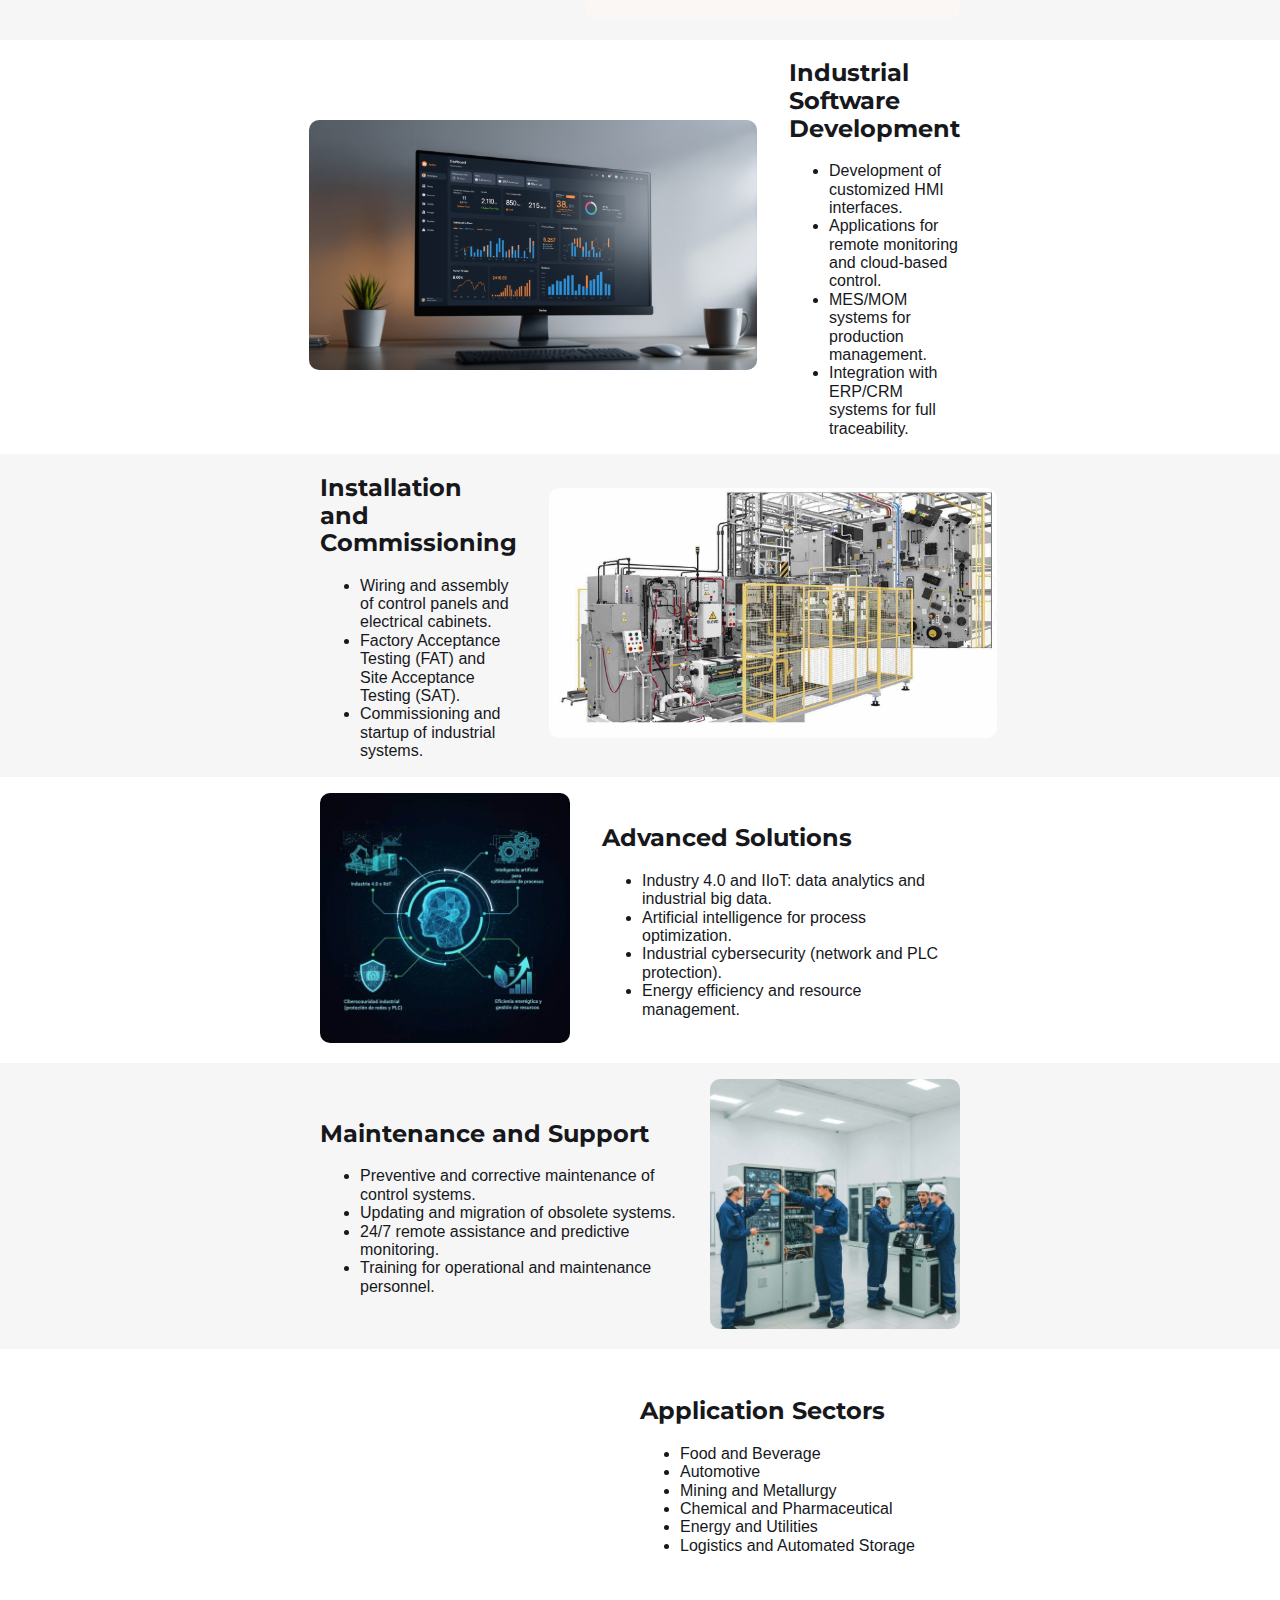
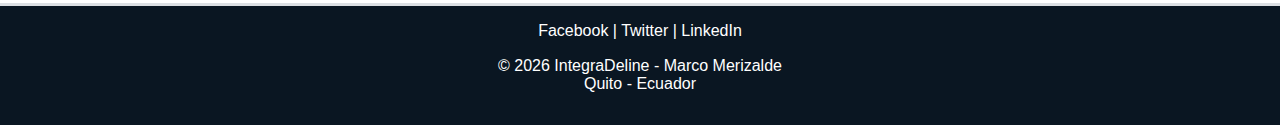
<file: final/automation.html>
<!DOCTYPE html>
<html lang="en">
<head>
    <meta charset="UTF-8">
    <meta name="viewport" content="width=device-width, initial-scale=1.0">
    <title>Automation</title>
    <meta name="description" content="IntegraDeline is a company specializing in automation, electricity, electronic design, and programming for businesses. Discover our technological solutions and services to boost your company.">
    <meta name="keywords" content="Quito, IntegraDeline, Automation, Electricity, Electronic Design, Programming, Business Solutions">
    <meta name="author" content="Marco Merizalde">
    <!-- Google Fonts preconnect -->
    <link rel="preconnect" href="https://fonts.googleapis.com">
    <link rel="preconnect" href="https://fonts.gstatic.com" crossorigin>
    <!-- Google Fonts embed -->
    <link href="https://fonts.googleapis.com/css2?family=Montserrat:ital,wght@0,500;1,500&family=Open+Sans:ital,wght@0,300..800;1,300..800&family=Roboto+Mono:ital,wght@0,100..700;1,100..700&display=swap" rel="stylesheet">
    <!-- Stylesheets -->
    <link rel="stylesheet" href="styles/normalize.css">
    <link rel="stylesheet" href="styles/general.css">
    <link rel="stylesheet" href="styles/automation.css">
    <link rel="stylesheet" href="styles/tablet.css" media="screen and (min-width: 481px) and (max-width: 768px)">
    <link rel="stylesheet" href="styles/mobile.css" media="screen and (max-width: 480px)">
    <!-- icon -->
    <link rel="icon" href="images/integradeline.ico" type="image/x-icon" sizes="32x32">
    <!-- meta tags for social media -->
    <meta property="og:title" content="IntegraDeline - automation">
    <meta property="og:description" content="IntegraDeline is a company specializing in automation, electricity, electronic design, and programming for businesses. Discover our technological solutions and services to boost your company.">
    <meta property="og:url" content="https://marcos64dbyu.github.io/wdd231/final/index.html">
    <meta property="og:locale" content="en_US">
    <meta property="og:image" content="https://raw.githubusercontent.com/marcos64dbyu/wdd231/refs/heads/main/final/images/integradeline.ico">
    <meta property="og:type" content="website">
    <meta property="og:site_name" content="IntegraDeline">
</head>
<body>
    <header>
        <nav class="navbar">
            <div class="container">
                <div class="hamburger-menu">
                    <input type="checkbox" id="menu-toggle">
                    <label for="menu-toggle" class="menu-icon">&#9776;</label>

                    <div class="navbar-collapsed">
                        <ul>
                            <li class="nav-item"><a href="index.html">Home</a></li>
                            <li class="nav-item"><a href="about.html">About Us</a></li>
                            <li class="nav-dropdown" id="services-dd">
                                <a class="nav-link" href="#">Services ▾</a>
                                <ul class="dropdown-menu" id="services-menu" hidden>
                                    <li><a class="dropdown-item" href="automation.html">Automation</a></li>
                                    <li><a class="dropdown-item" href="#">Electronic Design</a></li>
                                    <li><a class="dropdown-item" href="#">Digital Solutions</a></li>
                                </ul>
                            </li>
                            <li class="nav-item"><a class="nav-link text-dark" href="#">Projects</a></li>
                            <li class="nav-item"><a class="nav-link text-dark" href="contact.html">Contact</a></li>
                        </ul>
                    </div>
                </div>
            </div>
        </nav>
    </header>
    <main>
        <div class="banner-automations">
            <div class="automation">
                <h1>Automation</h1>
                <p>The automation solution is designed to optimize industrial processes, improving efficiency and reducing costs.</p>
            </div>
            <div class="benefits">
                <h1>Benefits</h1>
                <ul>
                    <li>Increased productivity</li>
                    <li>Reduction of human errors</li>
                    <li>Improvement in product quality</li>
                </ul>
            </div>
        </div>

        <section id="services-container" class="services-container">
            <!-- The service blocks will be generated dynamically from services.json -->
        </section>

        <section id="sectors" class="sectors">
            <!-- The list of sectors will be dynamically inserted here -->
        </section>
    </main>
    <footer>
        <div class="social-media">
            <a href="https://www.facebook.com/marcomv85" target="_blank" rel="noopener">Facebook</a> |
            <a href="https://www.twitter.com/" target="_blank" rel="noopener">Twitter</a> |
            <a href="https://www.linkedin.com/in/marco-merizalde-verduga-83879b133/" target="_blank" rel="noopener">LinkedIn</a>
        </div>
        <div class="copy-right">
            <p>&copy; <span id="currentyear"></span> IntegraDeline -  Marco Merizalde <br> Quito - Ecuador </p>
        </div>
    </footer>
    <script src="scripts/date.js"></script>
    <script src="scripts/automation.js"></script>
</body>
</html>
</file>
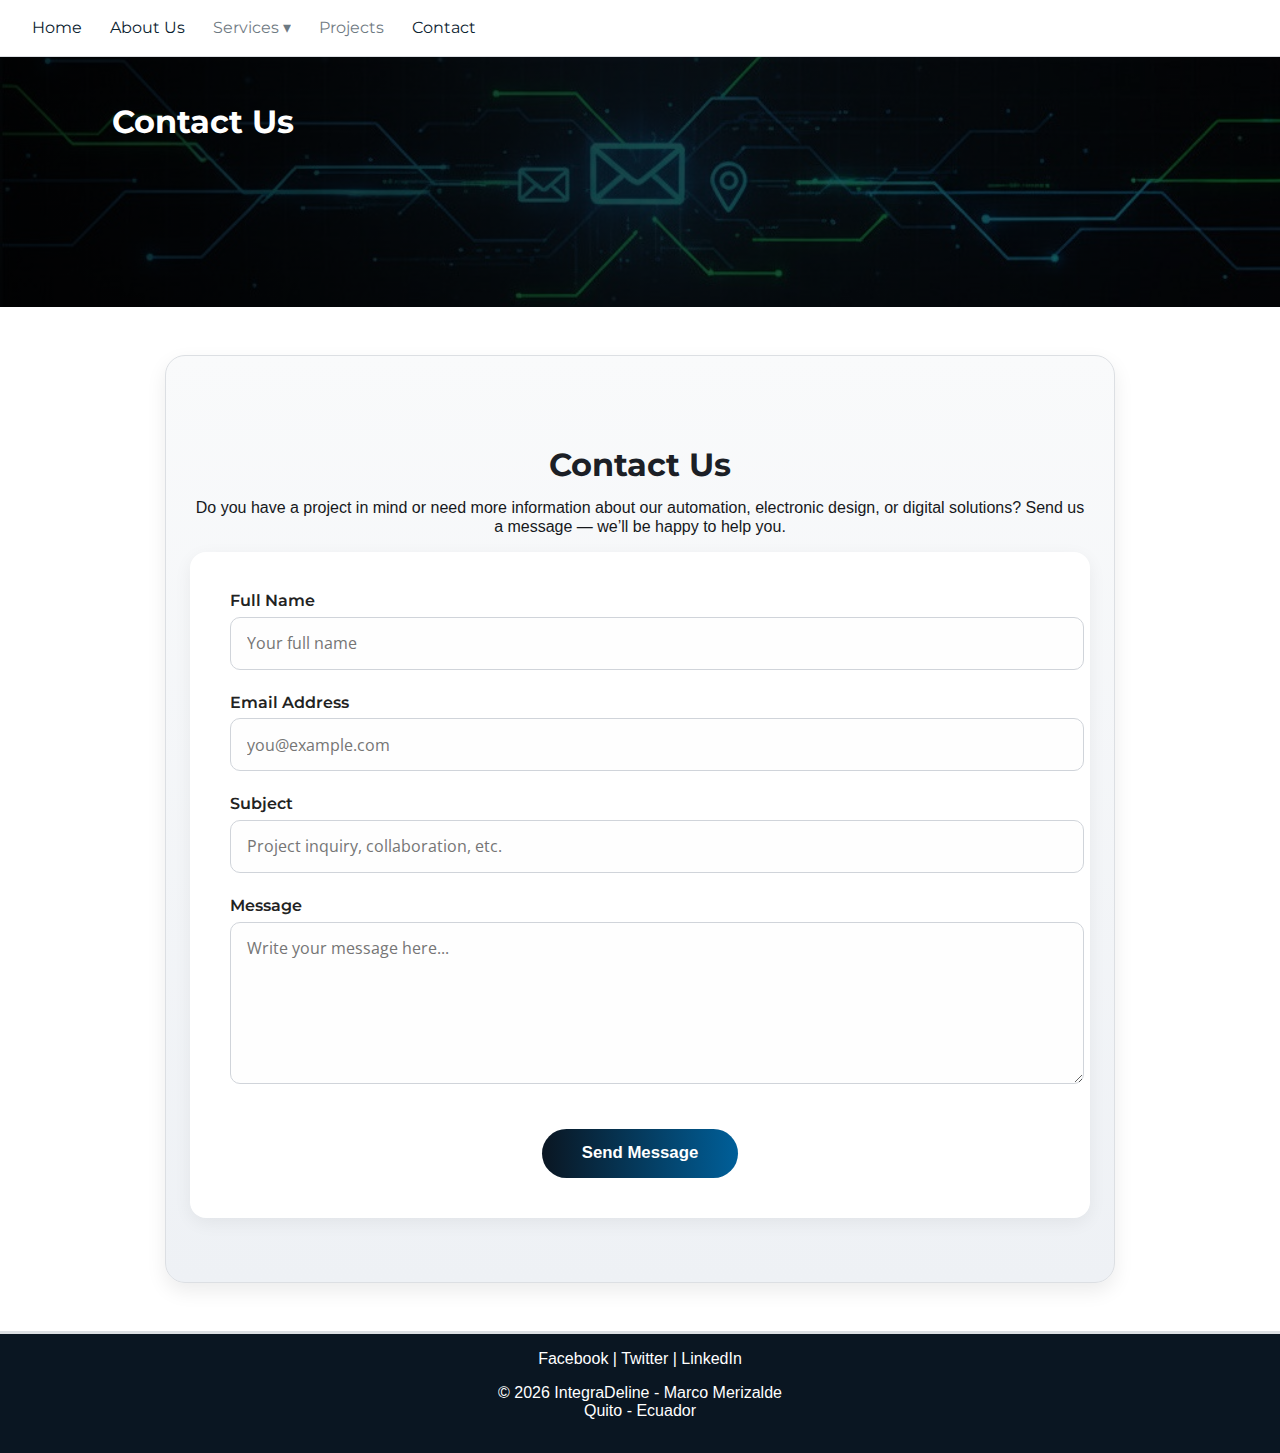
<file: final/contact.html>
<!DOCTYPE html>
<html lang="en">
<head>
    <meta charset="UTF-8">
    <meta name="viewport" content="width=device-width, initial-scale=1.0">
    <title>Contact Us</title>
    <meta name="description" content="IntegraDeline is a company specializing in automation, electricity, electronic design, and programming for businesses. Discover our technological solutions and services to boost your company.">
    <meta name="keywords" content="Quito, IntegraDeline, Automation, Electricity, Electronic Design, Programming, Business Solutions">
    <meta name="author" content="Marco Merizalde">
    <!-- Google Fonts preconnect -->
    <link rel="preconnect" href="https://fonts.googleapis.com">
    <link rel="preconnect" href="https://fonts.gstatic.com" crossorigin>
    <!-- Google Fonts embed -->
    <link href="https://fonts.googleapis.com/css2?family=Montserrat:ital,wght@0,500;1,500&family=Open+Sans:ital,wght@0,300..800;1,300..800&family=Roboto+Mono:ital,wght@0,100..700;1,100..700&display=swap" rel="stylesheet">
    <!-- Stylesheets -->
    <link rel="stylesheet" href="styles/normalize.css">
    <link rel="stylesheet" href="styles/general.css">
    <link rel="stylesheet" href="styles/contact.css">
    <link rel="stylesheet" href="styles/tablet.css" media="screen and (min-width: 481px) and (max-width: 768px)">
    <link rel="stylesheet" href="styles/mobile.css" media="screen and (max-width: 480px)">
    <!-- icon -->
    <link rel="icon" href="images/integradeline.ico" type="image/x-icon" sizes="32x32">
    <!-- meta tags for social media -->
    <meta property="og:title" content="IntegraDeline - About Us">
    <meta property="og:description" content="IntegraDeline is a company specializing in automation, electricity, electronic design, and programming for businesses. Discover our technological solutions and services to boost your company.">
    <meta property="og:url" content="https://marcos64dbyu.github.io/wdd231/final/index.html">
    <meta property="og:locale" content="en_US">
    <meta property="og:image" content="https://raw.githubusercontent.com/marcos64dbyu/wdd231/refs/heads/main/final/images/integradeline.ico">
    <meta property="og:type" content="website">
    <meta property="og:site_name" content="IntegraDeline">
</head>
<body>
    <header>
        <nav class="navbar">
            <div class="container">
                <div class="hamburger-menu">
                    <input type="checkbox" id="menu-toggle">
                    <label for="menu-toggle" class="menu-icon">&#9776;</label>

                    <div class="navbar-collapsed">
                        <ul>
                            <li class="nav-item"><a href="index.html">Home</a></li>
                            <li class="nav-item"><a href="about.html">About Us</a></li>
                            <li class="nav-dropdown" id="services-dd">
                                <a class="nav-link" href="#">Services ▾</a>
                                <ul class="dropdown-menu" id="services-menu" hidden>
                                    <li><a class="dropdown-item" href="Automation.html">Automation</a></li>
                                    <li><a class="dropdown-item" href="#">Electronic Design</a></li>
                                    <li><a class="dropdown-item" href="#">Digital Solutions</a></li>
                                </ul>
                            </li>
                            <li class="nav-item"><a class="nav-link text-dark" href="#">Projects</a></li>
                            <li class="nav-item"><a class="nav-link text-dark" href="contact.html">Contact</a></li>
                        </ul>
                    </div>
                </div>
            </div>
        </nav>
    </header>
    <main>
        <div class="banner-contact">
            <h1>Contact Us</h1>
        </div>
        
        <section id="contact">
            <h2>Contact Us</h2>
            <p>
                Do you have a project in mind or need more information about our automation, 
                electronic design, or digital solutions? Send us a message — we’ll be happy to help you.
            </p>

            <form id="contactForm" class="contact-form" action="https://formspree.io/f/your-form-id" method="POST">
                <div class="form-group">
                <label for="name">Full Name</label>
                <input type="text" id="name" name="name" placeholder="Your full name" required>
                </div>

                <div class="form-group">
                <label for="email">Email Address</label>
                <input type="email" id="email" name="email" placeholder="you@example.com" required>
                </div>

                <div class="form-group">
                <label for="subject">Subject</label>
                <input type="text" id="subject" name="subject" placeholder="Project inquiry, collaboration, etc." required>
                </div>

                <div class="form-group">
                <label for="message">Message</label>
                <textarea id="message" name="message" rows="6" placeholder="Write your message here..." required></textarea>
                </div>

                <button type="submit" class="submit-button">Send Message</button>
            </form>
        </section>


    </main>
    <footer>
        <div class="social-media">
            <a href="https://www.facebook.com/marcomv85" target="_blank" rel="noopener">Facebook</a> |
            <a href="https://www.twitter.com/" target="_blank" rel="noopener">Twitter</a> |
            <a href="https://www.linkedin.com/in/marco-merizalde-verduga-83879b133/" target="_blank" rel="noopener">LinkedIn</a>
        </div>
        <div class="copy-right">
            <p>&copy; <span id="currentyear"></span> IntegraDeline -  Marco Merizalde <br> Quito - Ecuador </p>
        </div>
    </footer>
    <script src="scripts/date.js"></script>
</body>
</html>
</file>
<file: styles/general.css>
@import url('https://fonts.googleapis.com/css2?family=DM+Sans:opsz@9..40&family=Montserrat:ital@0;1&display=swap');
@import url('https://fonts.googleapis.com/css2?family=DM+Sans:opsz@9..40&family=Open+Sans:ital@0;1&display=swap');

:root {
    --primary-color: #08415c;
    --secondary-color: #cc2936;
    --accent-color: #ebbab9;
    --links-color: #F1DFA1;
    --link-color-visited: #D4A62C;
    --text-color: #ffffff;
    --font-title: 'Montserrat', sans-serif;
    --font-body: 'Open Sans', sans-serif;
}

a {
    color: var(--links-color);
    text-decoration: none;
}

a:visited {
    color: var(--link-color-visited);
}

header{
    font-family: var(--font-title);
    background-color: var(--primary-color);
    color: var(--text-color);
    box-shadow: 0 2px 4px rgba(255, 0, 0, 0.5);
}

.hamburger-menu {
    display: none;
    cursor: pointer;
    position: absolute;
    top: 15px;
    right: 20px;
}

nav ul li {
    list-style: none;
    font-size: 1.3rem;
    padding: 10px;
    padding-left: 3.5rem;
}

nav ul li:hover{
    background-color: var(--secondary-color);

}

nav ul li a:hover {    
    color: var(--text-color);
}

nav.open {
    display: block;
}

main {
    font-family: var(--font-body);
    padding: 10px;
}

footer {
    font-family: var(--font-title);
    background-color: var(--primary-color);
    color: var(--text-color);
    text-align: center;
    padding: 1rem 0;
    box-shadow: 0px -2px 4px rgba(255, 0, 0, 0.3);
}
</file>
<file: styles/desktop.css>
header {
    display: flex;
    flex-direction: column;
}

header div h1 {
    font-size: 2rem;
    margin: 10px 0;
    text-align: center;
}

.hamburger-menu {
    display: none;
}

nav ul {
    display: flex;
    flex-direction: row;
    padding: 0;
    justify-content: space-around;
}

nav ul li {
    padding: 10px 0;
}

nav ul li:hover{
    background-color: transparent;
}

dialog {
  width: 400px;
  height: 300px;
  background-color: white;
  border: 1px solid black;
  border-radius: 5px;
  box-shadow: 0 0 10px rgb(0 0 0 / 50%);
  padding: 20px;
}
::backdrop {
  background-color: rgb(0 0 0 / 50%);
}

.modal{
    display:none;          
    position:fixed;
    top:0; left:0;
    width:100%; height:100%;
    background:rgba(0,0,0,.5);
    justify-content:center;
    align-items:center;
}

.modal.show{                
    display:flex !important;
}
</file>
<file: styles/tablet.css>
header {
    display: flex;
    flex-direction: column;
    padding: 10px;
    height: 60px;
}

nav {
    flex-direction: column;
    align-items: center;
}

main h1 {
    font-size: 1.7rem;
    margin: 10px 0;
    text-align: center;
    width: 70%;
}

.hamburger-menu {
    display: block;
    font-size: 2rem;
}

header nav {
    display: none;
}
</file>
<file: styles/mobile.css>
header {
    display: flex;
    flex-direction: column;
    background-color: var(--primary-color);
    height: 80px;
}

nav {
    flex-direction: column;
    align-items: center;
}

main h1 {
    font-size: 1.3rem;
    margin: 10px 0;
    text-align: center;
    width: 70%;
}

.hamburger-menu {
    display: block;
    font-size: 2rem;
}

header nav {
    display: none;
}
</file>
<file: final/styles/general.css>
@font-face {
  font-family: 'BankGothic';
  src: url('../fonts/bgothl.ttf') format('truetype');
  font-weight: normal;
  font-style: normal;
}


:root{
  --primary-color:#0A1622;
  --secondary-color:#005F99;
  --third-color:#21242A;
  --accent-color:#33B7E0;
  --text-dark:#16181C;
  --alert-error:#E63946;
  --sucess:#4CAF50;
  --hero-h2-font: 'BankGothic', sans-serif;
  --Headings: Montserrat, sans-serif;
  --Body-font: open-sans, sans-serif;
}

h1, h2, h3, h4, h5, h6{
  font-family: var(--Headings);
}

body{
  font-family: var(--Body-font);
  color:var(--text-dark);
}

main h1{
  color: none;
  height: 12rem;
}

.navbar{
  background:#fff;
  border-bottom:1px solid #dcdfe3;
  position:sticky;
  top:0;
  z-index:10;
  font-family: var(--Headings);
}
.navbar .container{
  max-width:1200px;
  margin-left:1rem;
  padding:0 16px;
  display:flex;
  align-items:center;
  gap:16px;
  height:56px;
}

.menu-icon, #menu-toggle{ 
    display:none; 
    cursor:pointer; 
    font-size:24px; 
    line-height:1; }

.hamburger-menu span{ 
    display:inline-block; 
    padding:8px 0; 
}

.navbar-collapse{ 
    flex:1; 
}

.navbar-collapsed ul{
  list-style:none; 
  display:flex; 
  align-items:center; 
  gap:28px;
  margin:0; 
  padding:0;
}

.navbar a{
  text-decoration:none; 
  color:#0b2230; 
  display:block; 
  padding:10px 0;
}

.navbar a:hover{ 
    text-decoration:underline; 
}


.nav-dropdown{ 
    position:relative; 
}

.navbar .dropdown-menu{
  display:none !important;
  position:absolute; 
  left:0; 
  top:100%;
  min-width:220px; 
  background:#fff; 
  border:1px solid #e6e8eb; border-radius:10px;
  padding:6px 0; 
  box-shadow:0 8px 20px rgba(0,0,0,.08); 
  z-index:1000;
}

.dropdown-menu li a{ 
    padding:8px 14px; 
    white-space:nowrap; 
}

.dropdown-menu li a:hover{ 
    background:#f5f7fa; 
}

.nav-link {
    border: none;
    background: none;
}

.nav-link:hover {
    text-decoration: underline;
    cursor: pointer;
}

.nav-dropdown:hover > .dropdown-menu {
  display: block !important;
}

.nav-dropdown.open > .dropdown-menu{ 
    display:block !important; 
}


.hero-image {
    display: flex;
    justify-content: center;
    align-items: center;
    color: white;
    background: var(--primary-color);
    height: 13rem;
    position: absolute;
    top: 4rem;
    width: 100%;
    z-index: 8;
}

.hero-image img {
    width: 6rem;
    height: 6rem;
    object-fit: cover;
    opacity: 0.8;
}

.hero-text {
    text-align: center;
}

.hero-text h2 {
    font-family: var(--hero-h2-font);
    font-size: 3.5rem;
    font-weight: 300;
    margin: 0;
}

.hero-text p {
    font-family: system-ui, -apple-system, BlinkMacSystemFont, 'Segoe UI', Roboto, Oxygen, Ubuntu, Cantarell, 'Open Sans', 'Helvetica Neue', sans-serif;
    font-size: 1rem;
    margin: 0;
}



section {
    padding: 2rem 3rem;
    max-width: 1200px;
    margin: 10px auto;
    border: solid 1px #dcdfe3;
    border-radius: 10px;
    box-shadow: 0 2px 4px rgba(0, 0, 0, 0.3);
}

.highlight-title {
    font-family: var(--hero-h2-font);
    font-size: 1.5rem;
}

.scenario-grid {
    display: flex;
    flex-wrap: wrap;
    gap: 20px;
}

.scenario-card {
    border: 1px solid #dcdfe3;
    box-shadow: 0 2px 4px rgba(0, 0, 0, 0.1);
    border-radius: 10px;
    padding: 1rem;
    flex: 1 1 calc(33.333% - 20px);
    box-sizing: border-box;
}

.scenario-image {
    width: 100%;
    height: 200px;
    object-fit: cover;
    border-radius: 10px;
}

.quote {
    font-style: italic;
    margin: 1rem 0;
}


footer {
    border-top:3px solid #dcdfe3;
    background: var(--primary-color);
    color: rgb(255, 255, 255);
    text-align: center;
    padding: 1rem 0;
    margin-top: 2rem;
}

link, a {
    color: white;
    text-decoration: none;
}

link:hover, a:hover {
    text-decoration: underline;
}

a[href="#"],
a:not([href]) {
  pointer-events: none;  
  cursor: default;       
  opacity: 0.6;          
  text-decoration: none; 
}
</file>
<file: final/styles/tablet.css>
.hamburger-menu{
  display:block;
}

.navbar .container{
  height:auto; 
  padding:8px 16px;
}

.navbar-collapse{
  display:none; 
  width:100%;
}

.navbar-collapse.open{
  display:block;
}

.navbar-collapse ul{
  flex-direction:column; 
  align-items:flex-start; 
  gap:0; 
  padding:8px 0;
}
.nav-dropdown > a::after{
  content:"▸";
}
.nav-dropdown.open > a::after{
  content:"▾";
}
.dropdown-menu{
  position:static; 
  min-width:0; 
  border:none; 
  box-shadow:none; 
  padding:0;
}

main h1{
  color: none;
  height: 8rem;
}


.hero-image {
  display: flex;
  justify-content: center;
  align-items: center;
  color: white;
  background: var(--primary-color);
  height: 8rem;
  position: absolute;
  top: 4rem;
  width: 100%;
  z-index: 8;
}

.hero-image img {
  width: 5rem;
  height: 5rem;
  object-fit: cover;
  opacity: 0.8;
}

.hero-text {
  text-align: center;
}

.hero-text h2 {
  font-family: var(--hero-h2-font);
  font-size: 2rem;
  font-weight: 300;
  margin: 0;
}

.hero-text p {
  font-family: system-ui, -apple-system, BlinkMacSystemFont, 'Segoe UI', Roboto, Oxygen, Ubuntu, Cantarell, 'Open Sans', 'Helvetica Neue', sans-serif;
  font-size: 0.7rem;
  margin: 0;
}


#menu-toggle {
  display: none;
}


.menu-icon {
  display: none;
  font-size: 26px;
  cursor: pointer;
  color: #0A1622;
}


.navbar-collapse {
  display: none;
}


#menu-toggle:checked ~ .navbar-collapse {
  display: block;
}


.navbar-collapse ul {
  list-style: none;
  margin: 0;
  padding: 8px 0;
  background: #ffffff;
  border-top: 1px solid #ddd;
}

.navbar-collapse ul li {
  padding: 10px 15px;
  border-bottom: 1px solid #eee;
}

.navbar-collapse ul li a {
  color: #0A1622;
  text-decoration: none;
  display: block;
}

.navbar-collapse ul li a:hover {
  background: #f5f5f5;
}


.form-group input, .form-group textarea {
  width: 95%;
}
</file>
<file: final/styles/mobile.css>
.hamburger-menu{
    display:block;
}

.navbar .container{
    height:auto; 
    padding:8px 16px;
}

.navbar-collapse{
    display:none; 
    width:100%;
}

.navbar-collapse.open{
    display:block;
}

.navbar-collapse ul{
    flex-direction:column; 
    align-items:flex-start; 
    gap:0; 
    padding:8px 0;
}
.nav-dropdown > a::after{
    content:"▸";
}

.nav-dropdown.open > a::after{
    content:"▾";
}

.hero-text h2 {
    font-size: 2rem;
}

.hero-text p {
    font-size: 0.8rem;
}

.hero-image {
  top: 3rem;
}

.dropdown-menu{
    position:static; 
    min-width:0; 
    border:none; 
    box-shadow:none; 
    padding:0;
}

.content-about {
  max-width: 90%;
  width: 90%;
  margin: auto;
  padding-left: 2rem;
  text-align: justify;
}

.content-about ul {
  padding-left: 3rem;
  width: 75%;
}

.navbar-collapsed {
  display: none;
}

.banner-automations {
  flex-direction: column;
  align-items: normal;
  height: 250px;
}

.banner-about {
  margin: auto;
  padding-left: 2rem;
  font-size: smaller;
  justify-content: center;
}

.banner-about p {
    width: 90%;
}

.banner-automations div {
  font-size: smaller;
  width: 100%;
  margin: 0;
  justify-content: center;
}

.benefits {
  display: inline-flex;
  flex-direction: column;
  align-items: center;
}

.banner-automations div h1 {
  margin: 0;
}

.service-block {
  flex-direction: column;
  max-width: 90%;
  width: 70%;
}

.service-image img {
  max-width: 100%;
  height: auto;
}

.sectors {
  margin: auto;
  padding-left: 0;
}

#menu-toggle:checked + .menu-icon + .navbar-collapsed {
  display: block;
}

.navbar-collapsed ul {
  display: block;
}

.nav-dropdown > a::after {
  content: "";
}


#menu-toggle {
  display: none;
}


.menu-icon {
  display: block;
  font-size: 26px;
  cursor: pointer;
  color: #0A1622;
}


.navbar-collapse {
  display: none;
}


#menu-toggle:checked ~ .navbar-collapse {
  display: block;
}

.navbar-collapse ul {
  list-style: none;
  margin: 0;
  padding: 8px 0;
  background: #ffffff;
  border-top: 1px solid #ddd;
}

.navbar-collapse ul li {
  padding: 10px 15px;
  border-bottom: 1px solid #eee;
}

.navbar-collapse ul li a {
  color: #0A1622;
  text-decoration: none;
  display: block;
}

.navbar-collapse ul li a:hover {
  background: #f5f5f5;
}

.form-group input, .form-group textarea {
  width: 90%;
}
</file>
<file: chamber/styles/general.css>
:root {
    --primary-color: #08415c;
    --secondary-color: #cc2936;
    --accent-color: #ebbab9;
    --links-color: #F1DFA1;
    --link-color-visited: #D4A62C;
    --text-color: #ffffff;
    --font-title: 'Montserrat', sans-serif;
    --font-body: 'Open Sans', sans-serif;
}

a {
    color: var(--links-color);
    text-decoration: none;
}

a:visited {
    color: var(--link-color-visited);
}

header{
    font-family: var(--font-title);
    background-color: var(--primary-color);
    color: var(--text-color);
    box-shadow: 0 2px 4px rgba(255, 0, 0, 0.5);
    position: relative;
    z-index: 1;
    height: 70px;
}  


header div nav{
    margin-top: 4rem;
}

main h1 {
    position: absolute; /* o relative según tu diseño */
    top: 0px;
    color: var(--text-color);
    font-family: var(--font-title);
    font-size: x-large;
    z-index: 3000;
}

.hamburger-menu {
    display: none;
    cursor: pointer;
    position: absolute;
    top: 15px;
    right: 20px;
    text-align: center;
    z-index: 4000;
}

nav ul li {
    list-style: none;
    font-size: 1.3rem;
    padding: 10px;
    padding-left: 3.5rem;
}

nav ul li:hover{
    background-color: var(--secondary-color);

}

nav ul li a:hover {    
    color: var(--text-color);
}

nav.open {
    display: block;
    background-color: var(--primary-color);
}

.hero {
    width: 100%;
    height: auto;
    margin: -10px 0 10px 0;
}

header div nav.open {
    display: flex;
    flex-direction: column;
    align-items: center;
    background-color: var(--primary-color);
    position: absolute;
    justify-content: space-between;
    left: 0;
    width: 100%;
    z-index: 4000;
}

main {
    font-family: var(--font-body);
    /* padding: 10px; */
    display: flex;
    flex-direction: column;
    align-items: center;
}

.button-container {
    display: flex;
    justify-content: center;
}

button {
    font-family: var(--font-body);
    background-color: var(--primary-color);
    color: var(--text-color);
    border: none;
    border-radius: 5px;
    padding: 10px 20px;
    cursor: pointer;
    margin: 10px;
    transition: background-color 0.3s;
}

.personal-use div, .spotlight {
    display: flex;
    flex-wrap: wrap;
    justify-content: center;
    gap: 0.5rem;
    margin: 20px 0;
}

.personal-use div img {
    width: 100%;
    height: auto;
    object-fit: cover;
    border-radius: 10px;
    box-shadow: 0 2px 4px rgba(0, 0, 0, 0.1);
    transition: transform 0.3s;
}

.personal-use div img:hover {
    transform: scale(1.05);
}

.personal-use div h3 {
    position: relative;
    margin: 0;
    top: -60px;
    color: var(--text-color);
    z-index: 3000;
    height: 0;
}

.personal-use div p {
    margin: 0;
}

.course-buttons{
    display: flex;
    justify-content: center;
    gap: 1rem;
    margin: 1rem;
}

.course-buttons button {
    padding: 1rem 1rem;
    border: none;
    border-radius: 5px;
    background-color: var(--secondary-color);
    color: var(--text-color);
    cursor: pointer;
    transition: background-color 0.3s;
}

.course-title-b{
    background: var(--secondary-color);
    margin: 10px;
    border: none;
    border-radius: 10px;
    color: var(--text-color);
    font-size: 1.2rem;
    text-align: center;
    width: 200px;
    padding: 10px;
    cursor: pointer;
}

.course-title-check{
    background: var(--links-color);
    margin: 10px;
    border: none;
    border-radius: 10px;
    color: black;
    font-size: 1.2rem;
    text-align: center;
    width: 200px;
    padding: 10px;
    cursor: pointer;
}

.course-buttons button:hover {
    background-color: var(--accent-color);
}

.cards {
    display: flex;
    flex-wrap: wrap;
    gap: 1rem;
    justify-content: center;
}

.course-card{
    width: 200px;
}


.body-section,.current-events, .weather, .spotlight {
    width: 70%;
    padding: 30px;
    box-shadow: 0 2px 4px rgba(8, 65, 92, 0.5);
    margin: 10px;
}

.body-section .directory-header {
    display: flex;
    flex-wrap: wrap;
    gap: 1rem;
    justify-content: space-between;
    align-items: center;
}

.member-class {
    width: 100%;
    justify-content: center;
    padding: 1rem;
}

.member-card {
    border: 2px solid var(--primary-color);
    border-radius: 10px;
    padding: 1rem;
    text-align: center;
    width: 300px;
    box-shadow: 0 2px 4px rgba(15, 1, 2, 0.5);
}

.member-card img {
    width: auto;
    height: 4rem;
    border-radius: 10px;
}   

.button-website-card {
    background-color: var(--primary-color);
    padding: 1rem;
    border-radius: 10px;
    color: var(--text-color);
    border: none;
    cursor: pointer;
    width: 40%;
}

.button-website-card:hover {
    background-color: var(--accent-color);
    color: black;
}

footer {
    font-family: var(--font-title);
    background-color: var(--primary-color);
    color: var(--text-color);
    text-align: center;
    padding: 1rem 0;
    box-shadow: 0px -2px 4px rgba(255, 0, 0, 0.3);
}
</file>
<file: chamber/styles/desktop.css>
header {
    display: flex;
    flex-direction: column;
}

header div h1 {
    font-size: 2rem;
    margin: 10px 0;
    text-align: center;
}

.hamburger-menu {
    display: none;
}

nav ul {
    display: flex;
    flex-direction: row;
    padding: 0;
    justify-content: space-around;
}

nav ul li {
    padding: 10px 0;
}


nav ul li:hover{
    background-color: transparent;
}

#member-filter, .directory, .combobox {
    position: relative;      
    z-index: 10;             
}
</file>
<file: chamber/styles/tablet.css>
header {
    display: flex;
    flex-direction: column;
    padding: 10px;
}

nav {
    flex-direction: column;
    align-items: center;
}

header h1 {
    font-size: 1.7rem;
    margin: 10px 0;
    text-align: center;
    width: 95%;
}

.hamburger-menu {
    display: block;
    font-size: 2rem;
}

header nav {
    display: none;
}

.card figure img {
    width: 220px;
}
</file>
<file: chamber/styles/mobile.css>
header {
    display: flex;
    flex-direction: column;
}

nav {
    flex-direction: column;
    align-items: center;
}

main h1 {
    font-size: 1.3rem;
    margin: 10px 0;
    text-align: center;
    width: 70%;
}

.hamburger-menu {
    display: block;
    font-size: 2rem;
}

header nav {
    display: none;
}
</file>
<file: chamber/styles/discover.css>
.site-title {
    padding: 20px;
}

section {
    padding: 2rem 3rem;
    max-width: 1200px;
    margin: 10px auto;
    border: solid 1px #dcdfe3;
    border-radius: 10px;
}

.highlight-title {
    font-family: var(--hero-h2-font);
    font-size: 1.5rem;
}

.scenario-grid {
    display: flex;
    flex-wrap: wrap;
    gap: 20px;
}

.scenario-card {
    border: 1px solid #dcdfe3;
    box-shadow: 0 2px 4px rgba(0, 0, 0, 0.1);
    border-radius: 10px;
    padding: 1rem;
    flex: 1 1 calc(33.333% - 20px);
    box-sizing: border-box;
}

.scenario-image {
    width: 100%;
    height: 200px;
    object-fit: cover;
    border-radius: 10px;
}

.quote {
    font-style: italic;
    margin: 1rem 0;
    font-weight: bold;
}

.wireframe-container {
    display: flex;
    justify-content: space-evenly;
    flex-wrap: wrap;
}


.desktop-wireframe {
    width: 70%;
}

.mobile-wireframe {
    width: 10%;
}

.wireframe-container div img {
    width: 100%;
    border: 1px solid;
}
</file>
<file: chamber/styles/join.css>
.body-section {
  display: flex;
  align-items: center;
  justify-content: space-around;
}

/* ----------- FORM ----------- */
.join-form {
  background-color: #f9f9f9;
  padding: 2rem;
  border-radius: 12px;
  box-shadow: 0 2px 6px rgba(0, 0, 0, 0.1);
  display: grid;
  gap: 1.2rem;
}

.join-form label {
  display: flex;
  flex-direction: column;
  font-weight: 600;
  color: #222;
}

.join-form input,
.join-form select,
.join-form textarea {
  margin-top: 0.5rem;
  padding: 0.7rem;
  border: 1px solid #ccc;
  border-radius: 6px;
  font-size: 1rem;
  transition: border 0.3s ease;
}

.join-form input:focus,
.join-form select:focus,
.join-form textarea:focus {
  border-color: var(--secondary-color, #cc2936);
  outline: none;
}

.submit-btn {
  background-color: var(--primary-color, #08415c);
  color: #fff;
  padding: 0.9rem;
  border: none;
  border-radius: 6px;
  font-size: 1.1rem;
  cursor: pointer;
  transition: background-color 0.3s ease;
}

.submit-btn:hover {
  background-color: var(--secondary-color, #cc2936);
}

/* ----------- MEMBERSHIP CARDS ----------- */
.membership-cards {
  display: grid;
  gap: 1.2rem;
  animation: fadeIn 1s ease-in-out;
}

.card {
  background-color: #ffffff;
  padding: 1.5rem;
  border-radius: 12px;
  box-shadow: 0 3px 6px rgba(0, 0, 0, 0.1);
  opacity: 0;
  transform: translateY(30px);
  transition: transform 1s ease, opacity 1s ease;
}

.card h2 {
  color: var(--primary-color, #08415c);
  font-size: 1.3rem;
  margin-bottom: 0.5rem;
}

.card p {
  margin-bottom: 1rem;
  color: #555;
}

.info-button {
  background-color: var(--secondary-color, #cc2936);
  color: #fff;
  border: none;
  padding: 0.6rem 1.2rem;
  border-radius: 6px;
  cursor: pointer;
  font-weight: 600;
  transition: background-color 0.3s ease;
}

.info-button:hover {
  background-color: #a01f2b;
}

/* ----------- ANIMATION ----------- */
@keyframes fadeIn {
  from {
    opacity: 0;
    transform: translateY(40px);
  }
  to {
    opacity: 1;
    transform: translateY(0);
  }
}

/* ----------- MODALS ----------- */
dialog.modal {
  border: none;
  border-radius: 10px;
  padding: 1.5rem 2rem;
  background: #fff;
  max-width: 400px;
  box-shadow: 0 4px 20px rgba(0, 0, 0, 0.25);
  animation: modalFade 0.3s ease-in-out;
}

dialog h3 {
  color: var(--primary-color, #08415c);
  margin-bottom: 0.8rem;
}

dialog ul {
  margin-left: 1.2rem;
  color: #444;
}

.close-button {
  margin-top: 1rem;
  padding: 0.5rem 1rem;
  border: none;
  background-color: var(--secondary-color, #cc2936);
  color: #fff;
  border-radius: 6px;
  cursor: pointer;
}

.close-button:hover {
  background-color: #a01f2b;
}

@keyframes modalFade {
  from {
    opacity: 0;
    transform: scale(0.9);
  }
  to {
    opacity: 1;
    transform: scale(1);
  }
}

/* ----------- RESPONSIVE LAYOUT ----------- */
@media (min-width: 800px) {

  .join-form {
    order: 1;
  }

  .membership-cards {
    order: 2;
    position: sticky;
    top: 2rem;
  }
}

/* ----------- ACCESSIBILITY FOCUS ----------- */
:focus-visible {
  outline: 3px solid var(--accent-color, #ebbab9);
  outline-offset: 3px;
}
</file>
<file: final/styles/about.css>
.banner-about {
    display: flex;
    flex-direction: column;
    background-image: linear-gradient(to right,rgba(0, 0, 0, 0.8), rgba(0, 0, 0, 0.6)), url('../images/banner-about.webp');
    background-size: cover;
    background-position: center;
    color: white;                 
    padding-left: 7rem;               
    height: 250px;      
    margin: 0;
}

.banner-about h1 {
    margin-top: 4%;
    height: 1rem;
}

.banner-about p {
    width: 40%;
}

.content-about h2 {
    border-top: 2px solid #ccc;
    margin-top: 3rem;
}

.content-about ul{
    padding-left: 5rem;
}

.content-about {
    width: 70%;
    margin: auto;
    padding-bottom: 2rem;
    line-height: 1.6;
}

.content-about p {  
    margin: 0 2rem;
    text-align: justify;
}

.our-mission {
    border-top: none !important;
}
</file>
<file: final/styles/automation.css>
.banner-automations {
    display: flex;
    justify-content: space-evenly;
    align-items: center;
    background-image: linear-gradient(to right,rgba(0, 0, 0, 0.8), rgba(0, 0, 0, 0.6)), url('../images/rsz_automationbanner.jpg');
    background-repeat: no-repeat;     
    background-position: center;      
    background-size: cover;    
    height: 500px;       
    padding: 2rem;
    margin: 2rem 0;
    margin: 0;
    margin-bottom: 2rem;
    color: white;
}

.banner-automations div {
    width: 30%;
    font-size: larger;
    font-weight: lighter;
}

.automation  {
    text-align: center;
    margin-left: 6%;
}

.banner-automations div h1 {
    margin: 20px 0;
    height: auto;
}

.banner-automations div p {
    margin: 0;
}

section {
    border: none;
    box-shadow: none;
    margin: 0;
    max-width: 100%;
    padding: 0;
}

.right-color {
    background-color: #F7F6F6;
}

.service-block, .sectors {
    display: flex;
    align-items: center;
    gap: 2rem;
    width: 50%;
    margin: auto
}

.left {
    flex-direction: row-reverse;
}

.service-image img {
    width: auto;
    height: 250px;
    border-radius: 10px;
    margin: 1rem 0;
}

.sectors {
    display: block;
    padding-left: 50%;
    margin: 3rem 0;
}
</file>
<file: final/styles/contact.css>
.banner-contact {
    display: flex;
    flex-direction: column;
    background-image: linear-gradient(to right,rgba(0, 0, 0, 0.8), rgba(0, 0, 0, 0.6)), url('../images/rsz_contact.jpg');
    background-size: cover;
    background-position: center;
    color: white;                 
    padding-left: 7rem;               
    height: 250px;      
    margin: 0;
}

.banner-contact h1 {
    margin-top: 4%;
    height: 1rem;
}

.banner-about p {
    width: 40%;
}

.content-about h2 {
    border-top: 2px solid #ccc;
    margin-top: 3rem;
}

.content-about ul{
    padding-left: 5rem;
}

.content-about {
    width: 70%;
    margin: auto;
    padding-bottom: 2rem;
    line-height: 1.6;
}

.content-about p {  
    margin: 0 2rem;
    text-align: justify;
}

.our-mission {
    border-top: none !important;
}

#contact {
  padding: 4rem 1.5rem;
  background: linear-gradient(180deg, #f9fafb 0%, #eef1f5 100%);
  border-radius: 20px;
  box-shadow: 0 8px 20px rgba(0, 0, 0, 0.08);
  max-width: 900px;
  margin: 3rem auto;
  text-align: center;
}

#contact h2 {
  font-family: "Montserrat", sans-serif;
  font-size: 2rem;
  font-weight: 700;
  color: #1c1f26;
  margin-bottom: 1rem;
}

#contact .intro-text {
  font-size: 1.1rem;
  color: #444;
  margin: 0 auto 2.5rem;
  max-width: 700px;
  line-height: 1.6;
}

.contact-form {
  display: flex;
  flex-direction: column;
  gap: 1.5rem;
  background-color: #ffffff;
  padding: 2.5rem;
  border-radius: 16px;
  box-shadow: 0 5px 18px rgba(0, 0, 0, 0.06);
  transition: transform 0.3s ease, box-shadow 0.3s ease;
}

.contact-form:hover {
  transform: translateY(-4px);
  box-shadow: 0 8px 24px rgba(0, 0, 0, 0.1);
}

.form-group {
  text-align: left;
}

.form-group label {
  display: block;
  font-weight: 600;
  margin-bottom: 0.4rem;
  color: #222;
  font-family: "Montserrat", sans-serif;
}

.form-group input,
.form-group textarea {
  width: 100%;
  padding: 0.9rem 1rem;
  border: 1.5px solid #d0d4da;
  border-radius: 10px;
  font-size: 1rem;
  font-family: "Open Sans", sans-serif;
  color: #333;
  background-color: #fefefe;
  transition: border-color 0.3s ease, box-shadow 0.3s ease;
}

.form-group input:focus,
.form-group textarea:focus {
  border-color: var(--accent-color);
  box-shadow: 0 0 8px var(--third-color);
  outline: none;
  background-color: #fff;
}

.submit-button {
  display: inline-block;
  margin-top: 1rem;
  align-self: center;
  padding: 0.9rem 2.5rem;
  background: linear-gradient(90deg, var(--primary-color), var(--secondary-color));
  color: #fff;
  font-size: 1.05rem;
  font-weight: 600;
  border: none;
  border-radius: 50px;
  cursor: pointer;
  transition: background 0.3s ease, box-shadow 0.3s ease, transform 0.2s ease;
}

.submit-button:hover {
  background: linear-gradient(90deg, var(--primary-color), var(--secondary-color));
  box-shadow: 0 6px 15px var(--third-color);
  transform: translateY(-2px);
}

@media (max-width: 600px) {
  #contact {
    padding: 3rem 1rem;
  }

  .contact-form {
    padding: 2rem 1.5rem;
  }

  #contact h2 {
    font-size: 1.6rem;
  }

  .submit-button {
    width: 100%;
    font-size: 1rem;
  }
}
</file>
